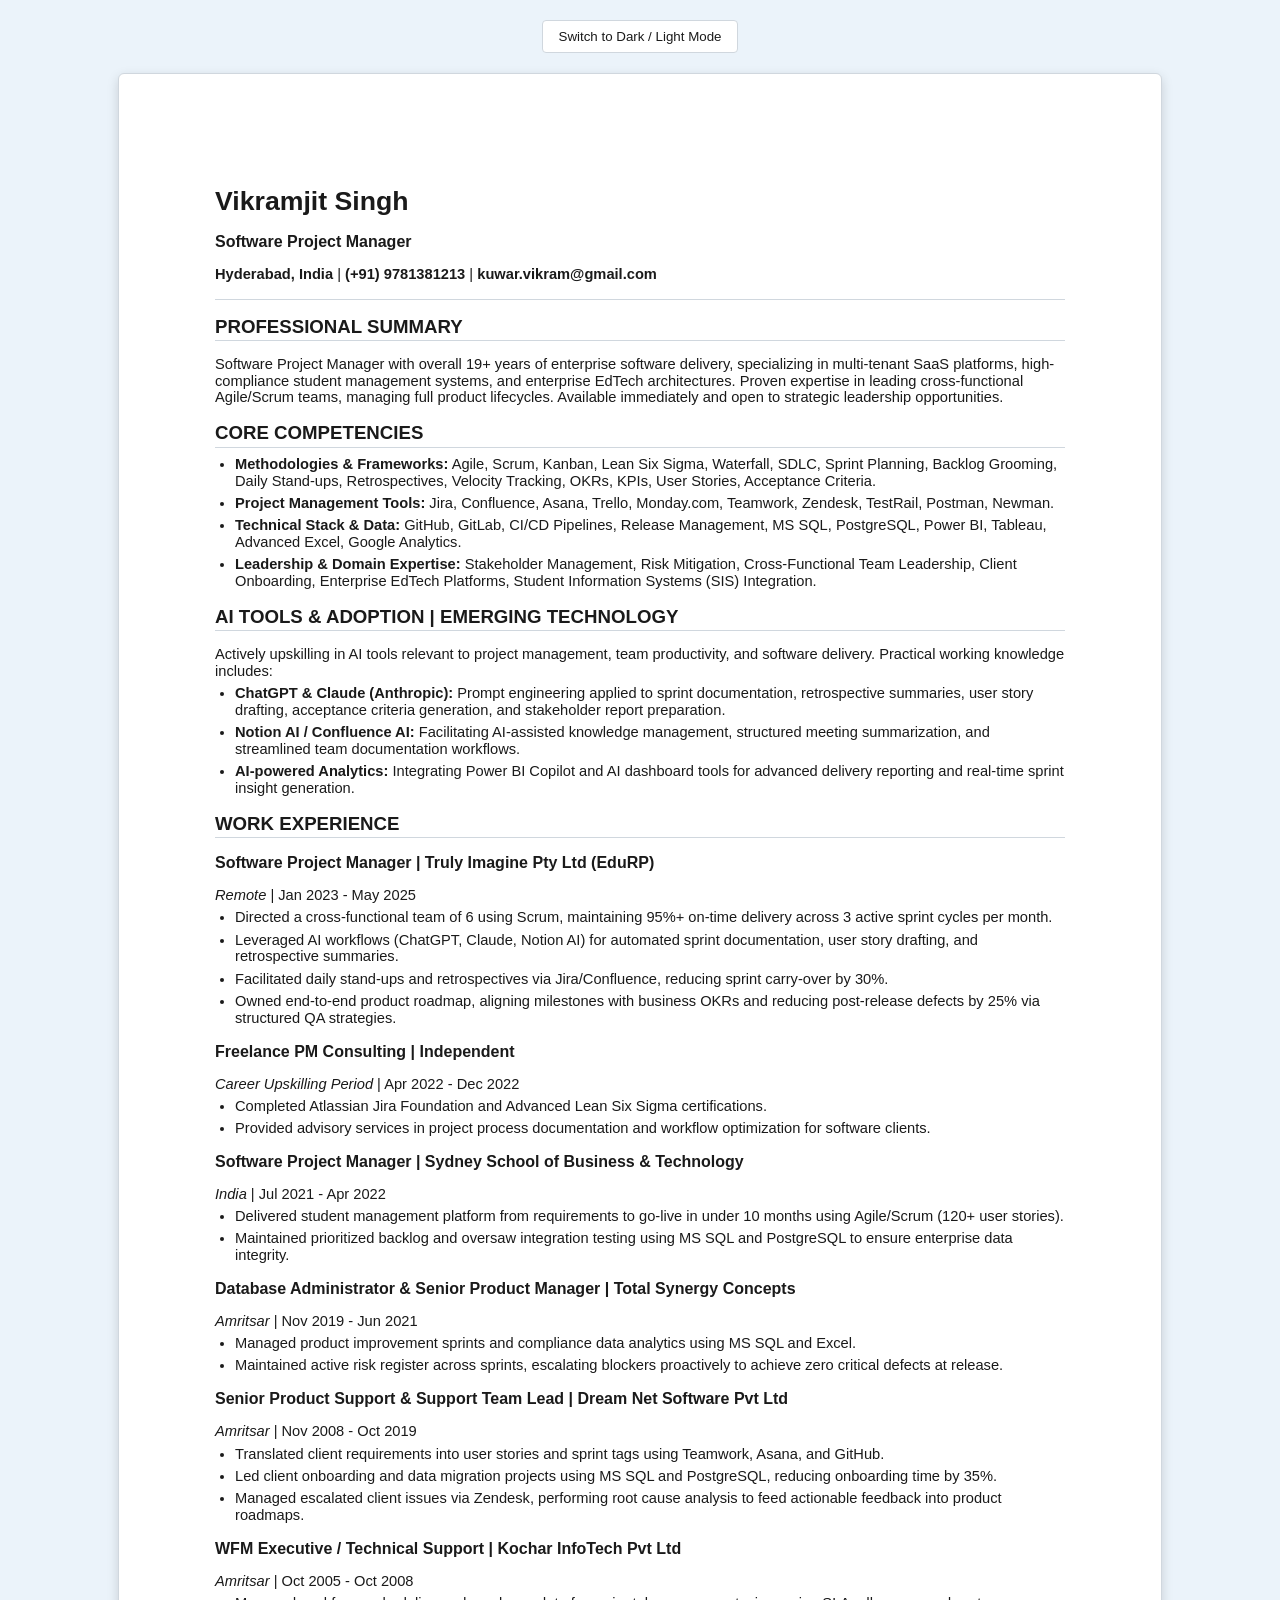
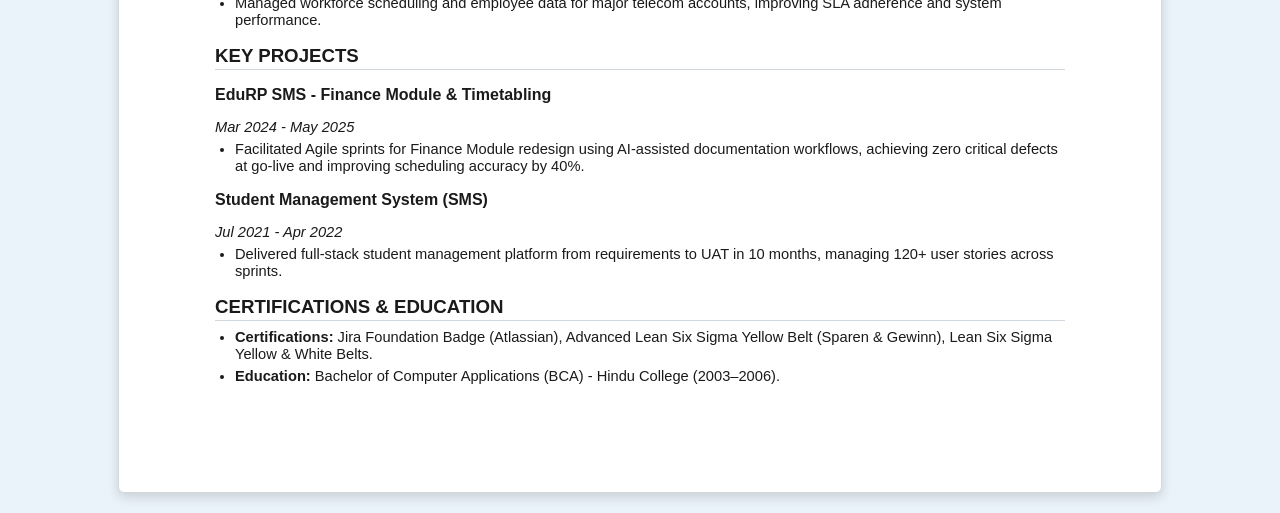
<file: index.html>
<!DOCTYPE html>
<html lang="en">
<head>
    <meta charset="UTF-8">
    <meta name="viewport" content="width=device-width, initial-scale=1.0">
    <title>Vikramjit Singh - CV</title>
    <style>
        :root {
            --app-bg: #EBF3FA; /* Sky Blue / Off-White tint for light mode */
            --container-bg: #FFFFFF;
            --text-color: #1A1A1A;
            --border-color: #D0D7DE;
            --muted-color: #57606A;
        }

        [data-theme="dark"] {
            --app-bg: #121212;
            --container-bg: #1E1E1E;
            --text-color: #E0E0E0;
            --border-color: #333333;
            --muted-color: #8B949E;
        }

        body {
            background-color: var(--app-bg);
            color: var(--text-color);
            font-family: Arial, Calibri, sans-serif;
            font-size: 11pt;
            line-height: 1.15;
            margin: 0;
            padding: 20px;
            /* Block text selection globally */
            -webkit-user-select: none;
            -moz-user-select: none;
            -ms-user-select: none;
            user-select: none;
        }

        .theme-switcher {
            text-align: center;
            margin-bottom: 20px;
        }

        .theme-switcher button {
            background-color: var(--container-bg);
            color: var(--text-color);
            border: 1px solid var(--border-color);
            padding: 8px 16px;
            border-radius: 4px;
            cursor: pointer;
            font-family: Arial, Calibri, sans-serif;
            font-size: 10pt;
        }

        .cv-container {
            background-color: var(--container-bg);
            color: var(--text-color);
            padding: 1in; /* Exact 1 inch normal margins */
            max-width: 850px;
            margin: 0 auto;
            border: 1px solid var(--border-color);
            border-radius: 6px;
            box-shadow: 0 4px 12px rgba(0,0,0,0.15);
        }

        /* Typography & Paragraph Spacing constraints */
        p, li, span, div {
            font-family: Arial, Calibri, sans-serif;
            font-size: 11pt;
            line-height: 1.15;
            margin-bottom: 4pt;
        }

        h1, h2, h3 {
            font-family: Arial, Calibri, sans-serif;
            color: var(--text-color);
            margin-top: 12pt;
            margin-bottom: 6pt;
        }

        h1 { font-size: 20pt; }
        h2 { font-size: 14pt; border-bottom: 1px solid var(--border-color); padding-bottom: 3px; }
        h3 { font-size: 12pt; font-weight: bold; }

        ul {
            margin-top: 2pt;
            margin-bottom: 8pt;
            padding-left: 20px;
        }

        hr {
            border: 0;
            border-top: 1px solid var(--border-color);
            margin: 12pt 0;
        }

        /* Hide content completely if print media is triggered */
        @media print {
            body { display: none !important; }
        }
    </style>
</head>
<body data-theme="light">

    <div class="theme-switcher">
        <button onclick="toggleTheme()">Switch to Dark / Light Mode</button>
    </div>

    <div class="cv-container">
        <h1>Vikramjit Singh</h1>
        <h3>Software Project Manager</h3>
        <p><b>Hyderabad, India</b> | <b>(+91) 9781381213</b> | <b>kuwar.vikram@gmail.com</b></p>
        <hr>

        <h2>PROFESSIONAL SUMMARY</h2>
        <p>Software Project Manager with overall 19+ years of enterprise software delivery, specializing in multi-tenant SaaS platforms, high-compliance student management systems, and enterprise EdTech architectures. Proven expertise in leading cross-functional Agile/Scrum teams, managing full product lifecycles. Available immediately and open to strategic leadership opportunities.</p>

        <h2>CORE COMPETENCIES</h2>
        <ul>
            <li><b>Methodologies & Frameworks:</b> Agile, Scrum, Kanban, Lean Six Sigma, Waterfall, SDLC, Sprint Planning, Backlog Grooming, Daily Stand-ups, Retrospectives, Velocity Tracking, OKRs, KPIs, User Stories, Acceptance Criteria.</li>
            <li><b>Project Management Tools:</b> Jira, Confluence, Asana, Trello, Monday.com, Teamwork, Zendesk, TestRail, Postman, Newman.</li>
            <li><b>Technical Stack & Data:</b> GitHub, GitLab, CI/CD Pipelines, Release Management, MS SQL, PostgreSQL, Power BI, Tableau, Advanced Excel, Google Analytics.</li>
            <li><b>Leadership & Domain Expertise:</b> Stakeholder Management, Risk Mitigation, Cross-Functional Team Leadership, Client Onboarding, Enterprise EdTech Platforms, Student Information Systems (SIS) Integration.</li>
        </ul>

        <h2>AI TOOLS & ADOPTION | EMERGING TECHNOLOGY</h2>
        <p>Actively upskilling in AI tools relevant to project management, team productivity, and software delivery. Practical working knowledge includes:</p>
        <ul>
            <li><b>ChatGPT & Claude (Anthropic):</b> Prompt engineering applied to sprint documentation, retrospective summaries, user story drafting, acceptance criteria generation, and stakeholder report preparation.</li>
            <li><b>Notion AI / Confluence AI:</b> Facilitating AI-assisted knowledge management, structured meeting summarization, and streamlined team documentation workflows.</li>
            <li><b>AI-powered Analytics:</b> Integrating Power BI Copilot and AI dashboard tools for advanced delivery reporting and real-time sprint insight generation.</li>
        </ul>

        <h2>WORK EXPERIENCE</h2>
        <h3>Software Project Manager | Truly Imagine Pty Ltd (EduRP)</h3>
        <p><i>Remote</i> | Jan 2023 - May 2025</p>
        <ul>
            <li>Directed a cross-functional team of 6 using Scrum, maintaining 95%+ on-time delivery across 3 active sprint cycles per month.</li>
            <li>Leveraged AI workflows (ChatGPT, Claude, Notion AI) for automated sprint documentation, user story drafting, and retrospective summaries.</li>
            <li>Facilitated daily stand-ups and retrospectives via Jira/Confluence, reducing sprint carry-over by 30%.</li>
            <li>Owned end-to-end product roadmap, aligning milestones with business OKRs and reducing post-release defects by 25% via structured QA strategies.</li>
        </ul>

        <h3>Freelance PM Consulting | Independent</h3>
        <p><i>Career Upskilling Period</i> | Apr 2022 - Dec 2022</p>
        <ul>
            <li>Completed Atlassian Jira Foundation and Advanced Lean Six Sigma certifications.</li>
            <li>Provided advisory services in project process documentation and workflow optimization for software clients.</li>
        </ul>

        <h3>Software Project Manager | Sydney School of Business & Technology</h3>
        <p><i>India</i> | Jul 2021 - Apr 2022</p>
        <ul>
            <li>Delivered student management platform from requirements to go-live in under 10 months using Agile/Scrum (120+ user stories).</li>
            <li>Maintained prioritized backlog and oversaw integration testing using MS SQL and PostgreSQL to ensure enterprise data integrity.</li>
        </ul>

        <h3>Database Administrator & Senior Product Manager | Total Synergy Concepts</h3>
        <p><i>Amritsar</i> | Nov 2019 - Jun 2021</p>
        <ul>
            <li>Managed product improvement sprints and compliance data analytics using MS SQL and Excel.</li>
            <li>Maintained active risk register across sprints, escalating blockers proactively to achieve zero critical defects at release.</li>
        </ul>

        <h3>Senior Product Support & Support Team Lead | Dream Net Software Pvt Ltd</h3>
        <p><i>Amritsar</i> | Nov 2008 - Oct 2019</p>
        <ul>
            <li>Translated client requirements into user stories and sprint tags using Teamwork, Asana, and GitHub.</li>
            <li>Led client onboarding and data migration projects using MS SQL and PostgreSQL, reducing onboarding time by 35%.</li>
            <li>Managed escalated client issues via Zendesk, performing root cause analysis to feed actionable feedback into product roadmaps.</li>
        </ul>

        <h3>WFM Executive / Technical Support | Kochar InfoTech Pvt Ltd</h3>
        <p><i>Amritsar</i> | Oct 2005 - Oct 2008</p>
        <ul>
            <li>Managed workforce scheduling and employee data for major telecom accounts, improving SLA adherence and system performance.</li>
        </ul>

        <h2>KEY PROJECTS</h2>
        <h3>EduRP SMS - Finance Module & Timetabling</h3>
        <p><i>Mar 2024 - May 2025</i></p>
        <ul>
            <li>Facilitated Agile sprints for Finance Module redesign using AI-assisted documentation workflows, achieving zero critical defects at go-live and improving scheduling accuracy by 40%.</li>
        </ul>

        <h3>Student Management System (SMS)</h3>
        <p><i>Jul 2021 - Apr 2022</i></p>
        <ul>
            <li>Delivered full-stack student management platform from requirements to UAT in 10 months, managing 120+ user stories across sprints.</li>
        </ul>

        <h2>CERTIFICATIONS & EDUCATION</h2>
        <ul>
            <li><b>Certifications:</b> Jira Foundation Badge (Atlassian), Advanced Lean Six Sigma Yellow Belt (Sparen & Gewinn), Lean Six Sigma Yellow & White Belts.</li>
            <li><b>Education:</b> Bachelor of Computer Applications (BCA) - Hindu College (2003–2006).</li>
        </ul>
    </div>

    <script>
        const restrictionMessage = "This action is restricted, please contact Vikramjit for more details.";

        // Theme Toggle Function
        function toggleTheme() {
            const body = document.body;
            if (body.getAttribute("data-theme") === "light") {
                body.setAttribute("data-theme", "dark");
            } else {
                body.setAttribute("data-theme", "light");
            }
        }

        // Block Right-Click Context Menu
        document.addEventListener('contextmenu', function(e) {
            e.preventDefault();
            alert(restrictionMessage);
        });

        // Block Copy / Cut / Dragging
        document.addEventListener('copy', function(e) {
            e.preventDefault();
            alert(restrictionMessage);
        });
        
        document.addEventListener('cut', function(e) {
            e.preventDefault();
            alert(restrictionMessage);
        });

        document.addEventListener('dragstart', function(e) {
            e.preventDefault();
        });

        // Block Keyboard Shortcuts (Print, Save, View Source, DevTools, PrintScreen)
        document.addEventListener('keydown', function(e) {
            if ((e.ctrlKey || e.metaKey) && (e.key === 'p' || e.key === 's' || e.key === 'u' || e.key === 'P' || e.key === 'S' || e.key === 'U')) {
                e.preventDefault();
                alert(restrictionMessage);
            }
            
            if (e.key === 'PrintScreen' || e.keyCode === 44) {
                e.preventDefault();
                navigator.clipboard.writeText('');
                alert(restrictionMessage);
            }

            if (e.key === 'F12' || (e.ctrlKey && e.shiftKey && (e.key === 'I' || e.key === 'J' || e.key === 'C'))) {
                e.preventDefault();
                alert(restrictionMessage);
            }
        });
    </script>
</body>
</html>
</file>
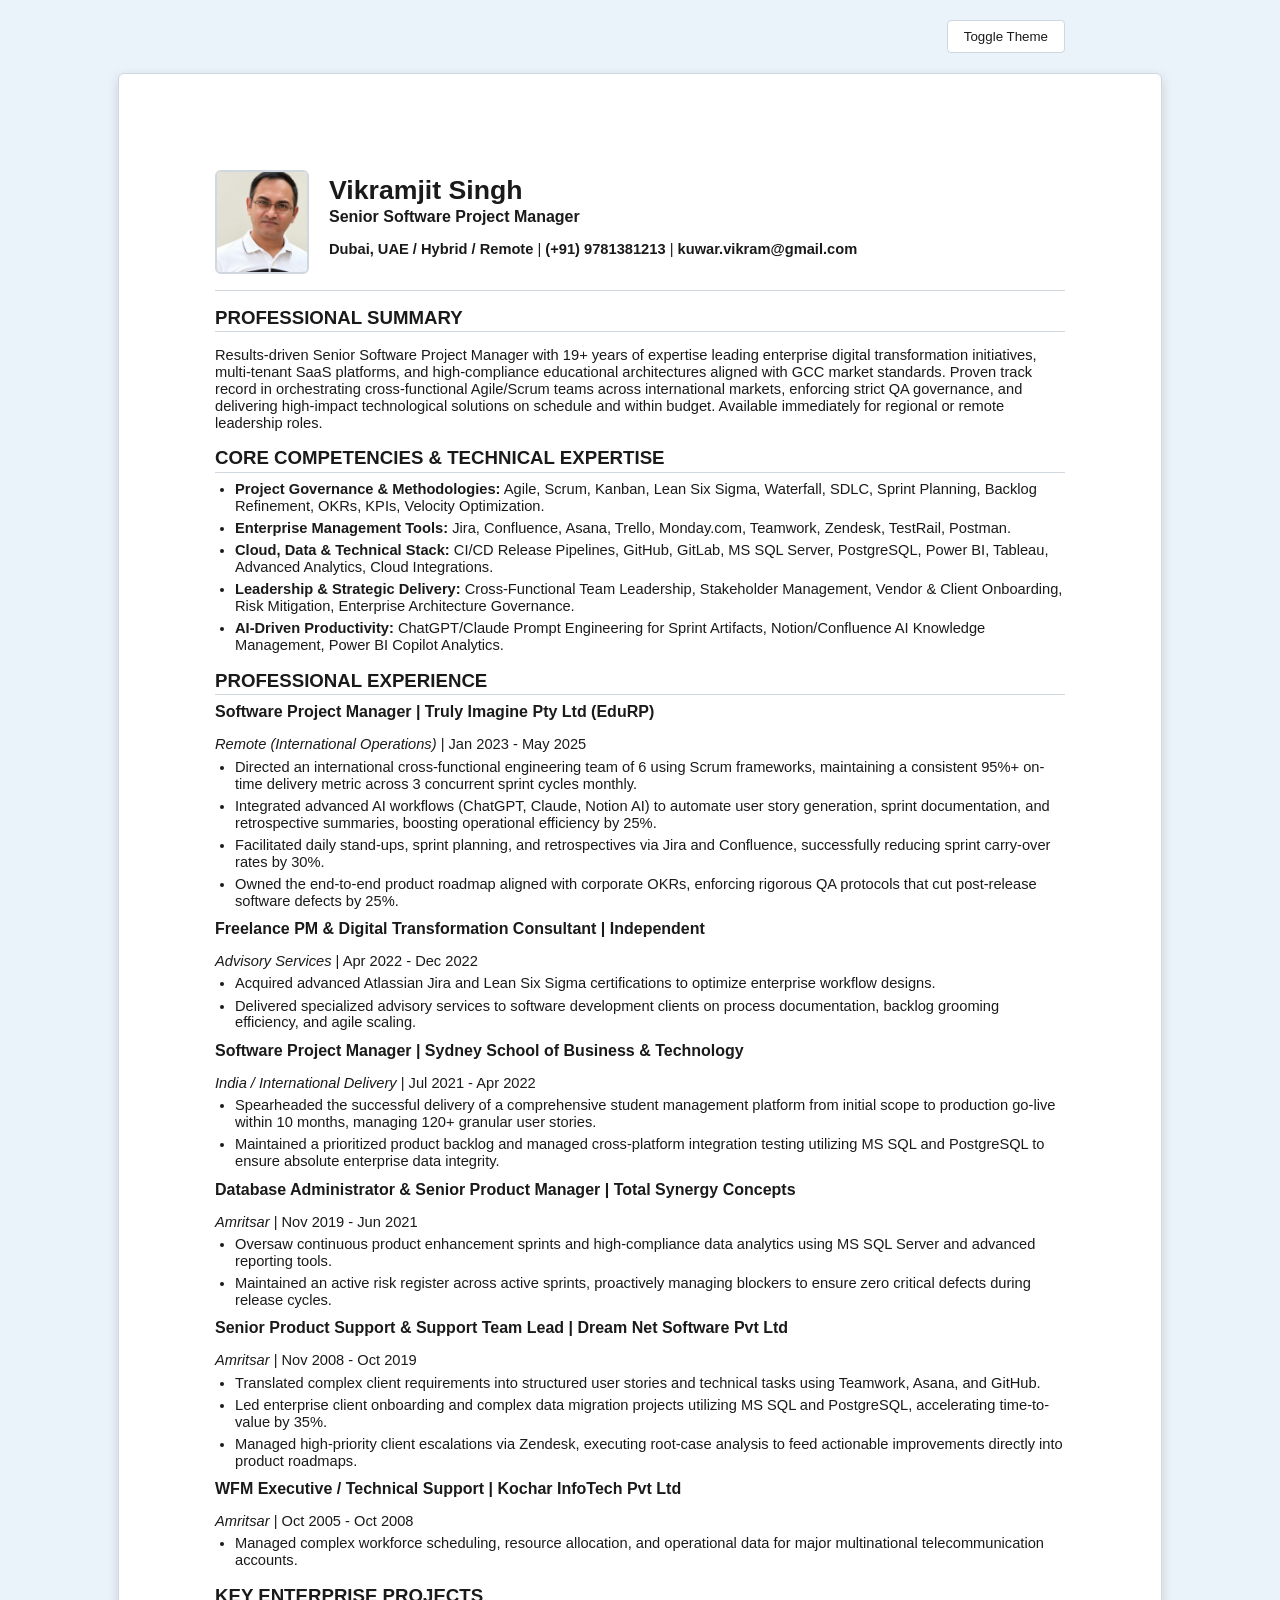
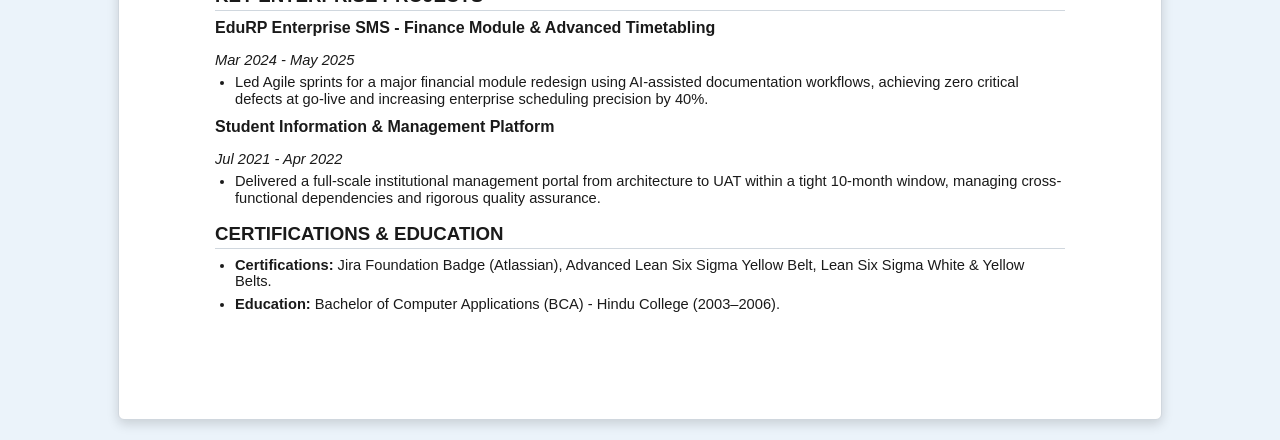
<file: Dubai vikram cv.html>
<!DOCTYPE html>
<html lang="en">
<head>
    <meta charset="UTF-8">
    <meta name="viewport" content="width=device-width, initial-scale=1.0">
    <title>Vikramjit Singh - Senior Software Project Manager | Dubai & GCC</title>
    <style>
        :root {
            --app-bg: #EBF3FA;
            --container-bg: #FFFFFF;
            --text-color: #1A1A1A;
            --border-color: #D0D7DE;
            --nav-bg: #F6F8FA;
        }

        [data-theme="dark"] {
            --app-bg: #121212;
            --container-bg: #1E1E1E;
            --text-color: #E0E0E0;
            --border-color: #333333;
            --nav-bg: #2D2D2D;
        }

        body {
            background-color: var(--app-bg);
            color: var(--text-color);
            font-family: Arial, Calibri, sans-serif;
            font-size: 11pt;
            line-height: 1.15;
            margin: 0;
            padding: 20px;
            -webkit-user-select: none;
            -moz-user-select: none;
            -ms-user-select: none;
            user-select: none;
        }

        .theme-switcher {
            max-width: 850px;
            margin: 0 auto 20px auto;
            text-align: right;
        }

        .theme-switcher button {
            background-color: var(--container-bg);
            color: var(--text-color);
            border: 1px solid var(--border-color);
            padding: 8px 16px;
            border-radius: 4px;
            cursor: pointer;
            font-family: Arial, Calibri, sans-serif;
            font-size: 10pt;
        }

        .cv-container {
            background-color: var(--container-bg);
            color: var(--text-color);
            padding: 1in;
            max-width: 850px;
            margin: 0 auto;
            border: 1px solid var(--border-color);
            border-radius: 6px;
            box-shadow: 0 4px 12px rgba(0,0,0,0.15);
        }

        /* Header Layout with Perfected Vertical Photo */
        .cv-header {
            display: flex;
            align-items: center;
            gap: 20px;
            margin-bottom: 12pt;
        }

        .profile-img {
            width: 90px;
            height: 100px;
            border-radius: 6px;
            object-fit: cover;
            object-position: top center;
            border: 2px solid var(--border-color);
            flex-shrink: 0;
        }

        p, li, span, div {
            font-family: Arial, Calibri, sans-serif;
            font-size: 11pt;
            line-height: 1.15;
            margin-bottom: 4pt;
        }

        h1, h2, h3 {
            font-family: Arial, Calibri, sans-serif;
            color: var(--text-color);
            margin-top: 12pt;
            margin-bottom: 6pt;
        }

        h1 { font-size: 20pt; margin: 0; }
        h2 { font-size: 14pt; border-bottom: 1px solid var(--border-color); padding-bottom: 3px; }
        h3 { font-size: 12pt; font-weight: bold; margin: 2px 0; }

        ul {
            margin-top: 2pt;
            margin-bottom: 8pt;
            padding-left: 20px;
        }

        hr {
            border: 0;
            border-top: 1px solid var(--border-color);
            margin: 12pt 0;
        }

        @media print {
            body { display: none !important; }
        }
    </style>
</head>
<body data-theme="light">

    <div class="theme-switcher">
        <button onclick="toggleTheme()">Toggle Theme</button>
    </div>

    <div class="cv-container">
        <!-- Header Section -->
        <div class="cv-header">
            <img src="me.jpeg" alt="Vikramjit Singh" class="profile-img">
            <div>
                <h1>Vikramjit Singh</h1>
                <h3>Senior Software Project Manager</h3>
                <p><b>Dubai, UAE / Hybrid / Remote</b> | <b>(+91) 9781381213</b> | <b>kuwar.vikram@gmail.com</b></p>
            </div>
        </div>
        <hr>

        <h2>PROFESSIONAL SUMMARY</h2>
        <p>Results-driven Senior Software Project Manager with 19+ years of expertise leading enterprise digital transformation initiatives, multi-tenant SaaS platforms, and high-compliance educational architectures aligned with GCC market standards. Proven track record in orchestrating cross-functional Agile/Scrum teams across international markets, enforcing strict QA governance, and delivering high-impact technological solutions on schedule and within budget. Available immediately for regional or remote leadership roles.</p>

        <h2>CORE COMPETENCIES & TECHNICAL EXPERTISE</h2>
        <ul>
            <li><b>Project Governance & Methodologies:</b> Agile, Scrum, Kanban, Lean Six Sigma, Waterfall, SDLC, Sprint Planning, Backlog Refinement, OKRs, KPIs, Velocity Optimization.</li>
            <li><b>Enterprise Management Tools:</b> Jira, Confluence, Asana, Trello, Monday.com, Teamwork, Zendesk, TestRail, Postman.</li>
            <li><b>Cloud, Data & Technical Stack:</b> CI/CD Release Pipelines, GitHub, GitLab, MS SQL Server, PostgreSQL, Power BI, Tableau, Advanced Analytics, Cloud Integrations.</li>
            <li><b>Leadership & Strategic Delivery:</b> Cross-Functional Team Leadership, Stakeholder Management, Vendor & Client Onboarding, Risk Mitigation, Enterprise Architecture Governance.</li>
            <li><b>AI-Driven Productivity:</b> ChatGPT/Claude Prompt Engineering for Sprint Artifacts, Notion/Confluence AI Knowledge Management, Power BI Copilot Analytics.</li>
        </ul>

        <h2>PROFESSIONAL EXPERIENCE</h2>
        <h3>Software Project Manager | Truly Imagine Pty Ltd (EduRP)</h3>
        <p><i>Remote (International Operations)</i> | Jan 2023 - May 2025</p>
        <ul>
            <li>Directed an international cross-functional engineering team of 6 using Scrum frameworks, maintaining a consistent 95%+ on-time delivery metric across 3 concurrent sprint cycles monthly.</li>
            <li>Integrated advanced AI workflows (ChatGPT, Claude, Notion AI) to automate user story generation, sprint documentation, and retrospective summaries, boosting operational efficiency by 25%.</li>
            <li>Facilitated daily stand-ups, sprint planning, and retrospectives via Jira and Confluence, successfully reducing sprint carry-over rates by 30%.</li>
            <li>Owned the end-to-end product roadmap aligned with corporate OKRs, enforcing rigorous QA protocols that cut post-release software defects by 25%.</li>
        </ul>

        <h3>Freelance PM & Digital Transformation Consultant | Independent</h3>
        <p><i>Advisory Services</i> | Apr 2022 - Dec 2022</p>
        <ul>
            <li>Acquired advanced Atlassian Jira and Lean Six Sigma certifications to optimize enterprise workflow designs.</li>
            <li>Delivered specialized advisory services to software development clients on process documentation, backlog grooming efficiency, and agile scaling.</li>
        </ul>

        <h3>Software Project Manager | Sydney School of Business & Technology</h3>
        <p><i>India / International Delivery</i> | Jul 2021 - Apr 2022</p>
        <ul>
            <li>Spearheaded the successful delivery of a comprehensive student management platform from initial scope to production go-live within 10 months, managing 120+ granular user stories.</li>
            <li>Maintained a prioritized product backlog and managed cross-platform integration testing utilizing MS SQL and PostgreSQL to ensure absolute enterprise data integrity.</li>
        </ul>

        <h3>Database Administrator & Senior Product Manager | Total Synergy Concepts</h3>
        <p><i>Amritsar</i> | Nov 2019 - Jun 2021</p>
        <ul>
            <li>Oversaw continuous product enhancement sprints and high-compliance data analytics using MS SQL Server and advanced reporting tools.</li>
            <li>Maintained an active risk register across active sprints, proactively managing blockers to ensure zero critical defects during release cycles.</li>
        </ul>

        <h3>Senior Product Support & Support Team Lead | Dream Net Software Pvt Ltd</h3>
        <p><i>Amritsar</i> | Nov 2008 - Oct 2019</p>
        <ul>
            <li>Translated complex client requirements into structured user stories and technical tasks using Teamwork, Asana, and GitHub.</li>
            <li>Led enterprise client onboarding and complex data migration projects utilizing MS SQL and PostgreSQL, accelerating time-to-value by 35%.</li>
            <li>Managed high-priority client escalations via Zendesk, executing root-case analysis to feed actionable improvements directly into product roadmaps.</li>
        </ul>

        <h3>WFM Executive / Technical Support | Kochar InfoTech Pvt Ltd</h3>
        <p><i>Amritsar</i> | Oct 2005 - Oct 2008</p>
        <ul>
            <li>Managed complex workforce scheduling, resource allocation, and operational data for major multinational telecommunication accounts.</li>
        </ul>

        <h2>KEY ENTERPRISE PROJECTS</h2>
        <h3>EduRP Enterprise SMS - Finance Module & Advanced Timetabling</h3>
        <p><i>Mar 2024 - May 2025</i></p>
        <ul>
            <li>Led Agile sprints for a major financial module redesign using AI-assisted documentation workflows, achieving zero critical defects at go-live and increasing enterprise scheduling precision by 40%.</li>
        </ul>

        <h3>Student Information & Management Platform</h3>
        <p><i>Jul 2021 - Apr 2022</i></p>
        <ul>
            <li>Delivered a full-scale institutional management portal from architecture to UAT within a tight 10-month window, managing cross-functional dependencies and rigorous quality assurance.</li>
        </ul>

        <h2>CERTIFICATIONS & EDUCATION</h2>
        <ul>
            <li><b>Certifications:</b> Jira Foundation Badge (Atlassian), Advanced Lean Six Sigma Yellow Belt, Lean Six Sigma White & Yellow Belts.</li>
            <li><b>Education:</b> Bachelor of Computer Applications (BCA) - Hindu College (2003–2006).</li>
        </ul>
    </div>

    <script>
        const restrictionMessage = "This action is restricted, please contact Vikramjit for more details.";

        function toggleTheme() {
            const body = document.body;
            if (body.getAttribute("data-theme") === "light") {
                body.setAttribute("data-theme", "dark");
            } else {
                body.setAttribute("data-theme", "light");
            }
        }

        document.addEventListener('contextmenu', function(e) {
            e.preventDefault();
            alert(restrictionMessage);
        });

        document.addEventListener('copy', function(e) {
            e.preventDefault();
            alert(restrictionMessage);
        });
        
        document.addEventListener('cut', function(e) {
            e.preventDefault();
            alert(restrictionMessage);
        });

        document.addEventListener('dragstart', function(e) {
            e.preventDefault();
        });

        document.addEventListener('keydown', function(e) {
            if ((e.ctrlKey || e.metaKey) && (e.key === 'p' || e.key === 's' || e.key === 'u' || e.key === 'P' || e.key === 'S' || e.key === 'U')) {
                e.preventDefault();
                alert(restrictionMessage);
            }
            
            if (e.key === 'PrintScreen' || e.keyCode === 44) {
                e.preventDefault();
                navigator.clipboard.writeText('');
                alert(restrictionMessage);
            }

            if (e.key === 'F12' || (e.ctrlKey && e.shiftKey && (e.key === 'I' || e.key === 'J' || e.key === 'C'))) {
                e.preventDefault();
                alert(restrictionMessage);
            }
        });
    </script>
</body>
</html>
</file>
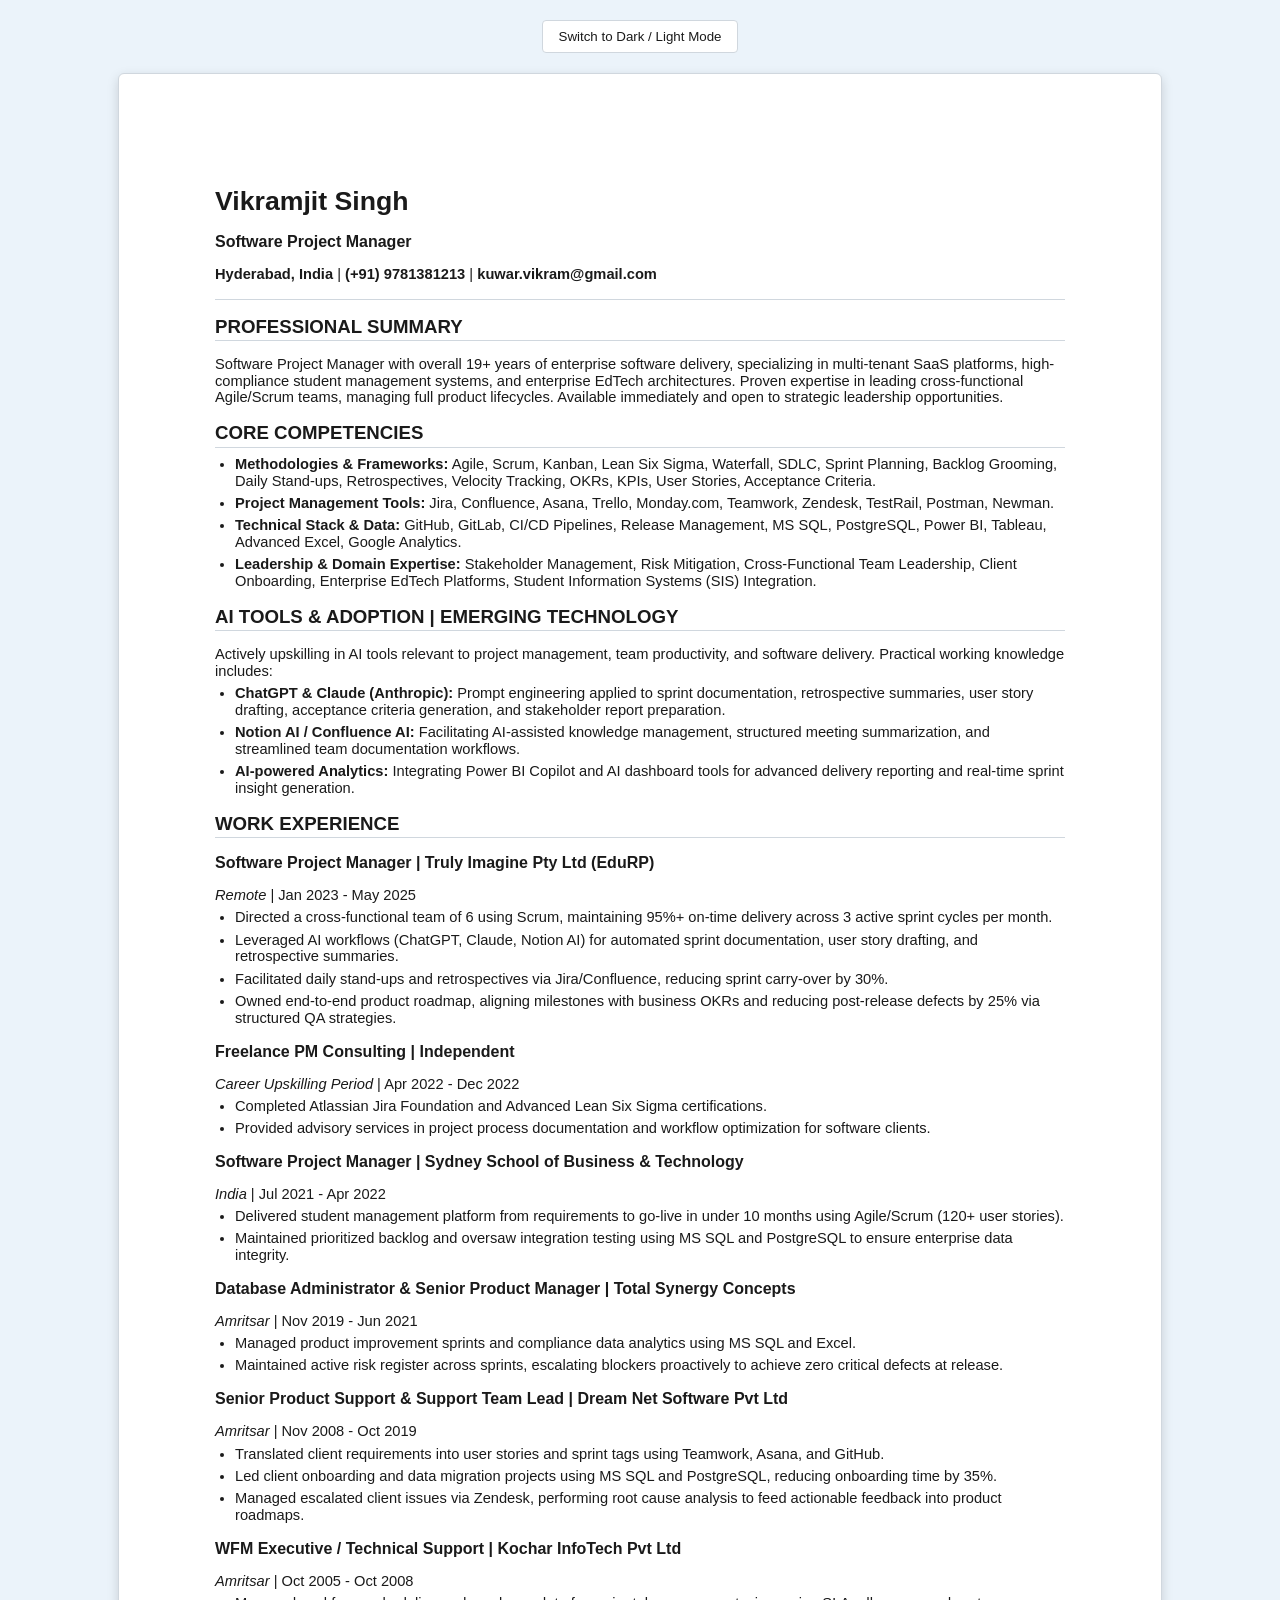
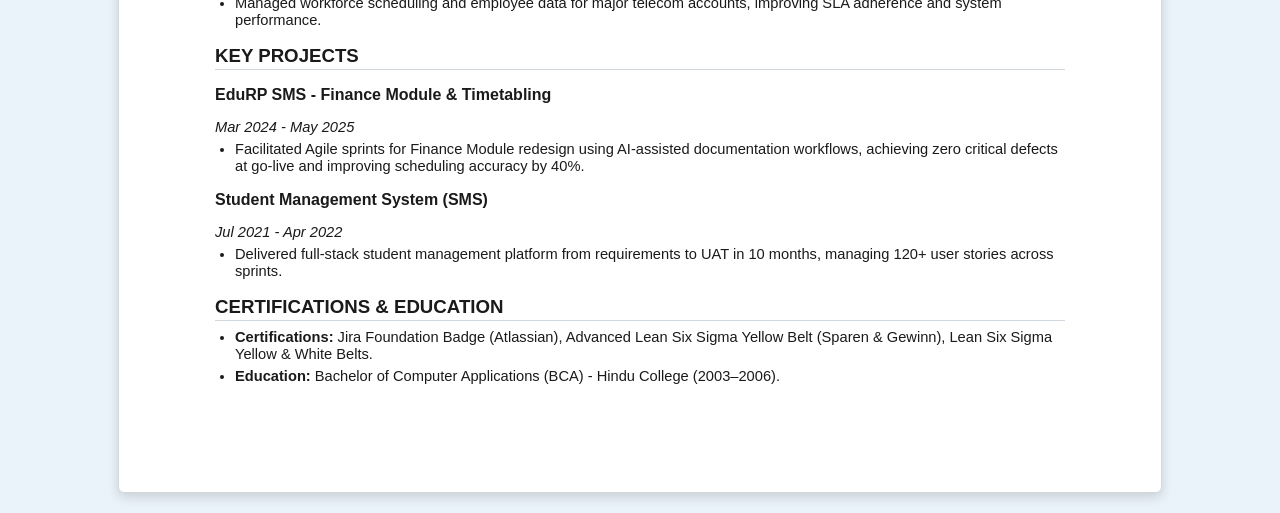
<file: indian vikram cv.html>
<!DOCTYPE html>
<html lang="en">
<head>
    <meta charset="UTF-8">
    <meta name="viewport" content="width=device-width, initial-scale=1.0">
    <title>Vikramjit Singh - CV</title>
    <style>
        :root {
            --app-bg: #EBF3FA; /* Sky Blue / Off-White tint for light mode */
            --container-bg: #FFFFFF;
            --text-color: #1A1A1A;
            --border-color: #D0D7DE;
            --muted-color: #57606A;
        }

        [data-theme="dark"] {
            --app-bg: #121212;
            --container-bg: #1E1E1E;
            --text-color: #E0E0E0;
            --border-color: #333333;
            --muted-color: #8B949E;
        }

        body {
            background-color: var(--app-bg);
            color: var(--text-color);
            font-family: Arial, Calibri, sans-serif;
            font-size: 11pt;
            line-height: 1.15;
            margin: 0;
            padding: 20px;
            /* Block text selection globally */
            -webkit-user-select: none;
            -moz-user-select: none;
            -ms-user-select: none;
            user-select: none;
        }

        .theme-switcher {
            text-align: center;
            margin-bottom: 20px;
        }

        .theme-switcher button {
            background-color: var(--container-bg);
            color: var(--text-color);
            border: 1px solid var(--border-color);
            padding: 8px 16px;
            border-radius: 4px;
            cursor: pointer;
            font-family: Arial, Calibri, sans-serif;
            font-size: 10pt;
        }

        .cv-container {
            background-color: var(--container-bg);
            color: var(--text-color);
            padding: 1in; /* Exact 1 inch normal margins */
            max-width: 850px;
            margin: 0 auto;
            border: 1px solid var(--border-color);
            border-radius: 6px;
            box-shadow: 0 4px 12px rgba(0,0,0,0.15);
        }

        /* Typography & Paragraph Spacing constraints */
        p, li, span, div {
            font-family: Arial, Calibri, sans-serif;
            font-size: 11pt;
            line-height: 1.15;
            margin-bottom: 4pt;
        }

        h1, h2, h3 {
            font-family: Arial, Calibri, sans-serif;
            color: var(--text-color);
            margin-top: 12pt;
            margin-bottom: 6pt;
        }

        h1 { font-size: 20pt; }
        h2 { font-size: 14pt; border-bottom: 1px solid var(--border-color); padding-bottom: 3px; }
        h3 { font-size: 12pt; font-weight: bold; }

        ul {
            margin-top: 2pt;
            margin-bottom: 8pt;
            padding-left: 20px;
        }

        hr {
            border: 0;
            border-top: 1px solid var(--border-color);
            margin: 12pt 0;
        }

        /* Hide content completely if print media is triggered */
        @media print {
            body { display: none !important; }
        }
    </style>
</head>
<body data-theme="light">

    <div class="theme-switcher">
        <button onclick="toggleTheme()">Switch to Dark / Light Mode</button>
    </div>

    <div class="cv-container">
        <h1>Vikramjit Singh</h1>
        <h3>Software Project Manager</h3>
        <p><b>Hyderabad, India</b> | <b>(+91) 9781381213</b> | <b>kuwar.vikram@gmail.com</b></p>
        <hr>

        <h2>PROFESSIONAL SUMMARY</h2>
        <p>Software Project Manager with overall 19+ years of enterprise software delivery, specializing in multi-tenant SaaS platforms, high-compliance student management systems, and enterprise EdTech architectures. Proven expertise in leading cross-functional Agile/Scrum teams, managing full product lifecycles. Available immediately and open to strategic leadership opportunities.</p>

        <h2>CORE COMPETENCIES</h2>
        <ul>
            <li><b>Methodologies & Frameworks:</b> Agile, Scrum, Kanban, Lean Six Sigma, Waterfall, SDLC, Sprint Planning, Backlog Grooming, Daily Stand-ups, Retrospectives, Velocity Tracking, OKRs, KPIs, User Stories, Acceptance Criteria.</li>
            <li><b>Project Management Tools:</b> Jira, Confluence, Asana, Trello, Monday.com, Teamwork, Zendesk, TestRail, Postman, Newman.</li>
            <li><b>Technical Stack & Data:</b> GitHub, GitLab, CI/CD Pipelines, Release Management, MS SQL, PostgreSQL, Power BI, Tableau, Advanced Excel, Google Analytics.</li>
            <li><b>Leadership & Domain Expertise:</b> Stakeholder Management, Risk Mitigation, Cross-Functional Team Leadership, Client Onboarding, Enterprise EdTech Platforms, Student Information Systems (SIS) Integration.</li>
        </ul>

        <h2>AI TOOLS & ADOPTION | EMERGING TECHNOLOGY</h2>
        <p>Actively upskilling in AI tools relevant to project management, team productivity, and software delivery. Practical working knowledge includes:</p>
        <ul>
            <li><b>ChatGPT & Claude (Anthropic):</b> Prompt engineering applied to sprint documentation, retrospective summaries, user story drafting, acceptance criteria generation, and stakeholder report preparation.</li>
            <li><b>Notion AI / Confluence AI:</b> Facilitating AI-assisted knowledge management, structured meeting summarization, and streamlined team documentation workflows.</li>
            <li><b>AI-powered Analytics:</b> Integrating Power BI Copilot and AI dashboard tools for advanced delivery reporting and real-time sprint insight generation.</li>
        </ul>

        <h2>WORK EXPERIENCE</h2>
        <h3>Software Project Manager | Truly Imagine Pty Ltd (EduRP)</h3>
        <p><i>Remote</i> | Jan 2023 - May 2025</p>
        <ul>
            <li>Directed a cross-functional team of 6 using Scrum, maintaining 95%+ on-time delivery across 3 active sprint cycles per month.</li>
            <li>Leveraged AI workflows (ChatGPT, Claude, Notion AI) for automated sprint documentation, user story drafting, and retrospective summaries.</li>
            <li>Facilitated daily stand-ups and retrospectives via Jira/Confluence, reducing sprint carry-over by 30%.</li>
            <li>Owned end-to-end product roadmap, aligning milestones with business OKRs and reducing post-release defects by 25% via structured QA strategies.</li>
        </ul>

        <h3>Freelance PM Consulting | Independent</h3>
        <p><i>Career Upskilling Period</i> | Apr 2022 - Dec 2022</p>
        <ul>
            <li>Completed Atlassian Jira Foundation and Advanced Lean Six Sigma certifications.</li>
            <li>Provided advisory services in project process documentation and workflow optimization for software clients.</li>
        </ul>

        <h3>Software Project Manager | Sydney School of Business & Technology</h3>
        <p><i>India</i> | Jul 2021 - Apr 2022</p>
        <ul>
            <li>Delivered student management platform from requirements to go-live in under 10 months using Agile/Scrum (120+ user stories).</li>
            <li>Maintained prioritized backlog and oversaw integration testing using MS SQL and PostgreSQL to ensure enterprise data integrity.</li>
        </ul>

        <h3>Database Administrator & Senior Product Manager | Total Synergy Concepts</h3>
        <p><i>Amritsar</i> | Nov 2019 - Jun 2021</p>
        <ul>
            <li>Managed product improvement sprints and compliance data analytics using MS SQL and Excel.</li>
            <li>Maintained active risk register across sprints, escalating blockers proactively to achieve zero critical defects at release.</li>
        </ul>

        <h3>Senior Product Support & Support Team Lead | Dream Net Software Pvt Ltd</h3>
        <p><i>Amritsar</i> | Nov 2008 - Oct 2019</p>
        <ul>
            <li>Translated client requirements into user stories and sprint tags using Teamwork, Asana, and GitHub.</li>
            <li>Led client onboarding and data migration projects using MS SQL and PostgreSQL, reducing onboarding time by 35%.</li>
            <li>Managed escalated client issues via Zendesk, performing root cause analysis to feed actionable feedback into product roadmaps.</li>
        </ul>

        <h3>WFM Executive / Technical Support | Kochar InfoTech Pvt Ltd</h3>
        <p><i>Amritsar</i> | Oct 2005 - Oct 2008</p>
        <ul>
            <li>Managed workforce scheduling and employee data for major telecom accounts, improving SLA adherence and system performance.</li>
        </ul>

        <h2>KEY PROJECTS</h2>
        <h3>EduRP SMS - Finance Module & Timetabling</h3>
        <p><i>Mar 2024 - May 2025</i></p>
        <ul>
            <li>Facilitated Agile sprints for Finance Module redesign using AI-assisted documentation workflows, achieving zero critical defects at go-live and improving scheduling accuracy by 40%.</li>
        </ul>

        <h3>Student Management System (SMS)</h3>
        <p><i>Jul 2021 - Apr 2022</i></p>
        <ul>
            <li>Delivered full-stack student management platform from requirements to UAT in 10 months, managing 120+ user stories across sprints.</li>
        </ul>

        <h2>CERTIFICATIONS & EDUCATION</h2>
        <ul>
            <li><b>Certifications:</b> Jira Foundation Badge (Atlassian), Advanced Lean Six Sigma Yellow Belt (Sparen & Gewinn), Lean Six Sigma Yellow & White Belts.</li>
            <li><b>Education:</b> Bachelor of Computer Applications (BCA) - Hindu College (2003–2006).</li>
        </ul>
    </div>

    <script>
        const restrictionMessage = "This action is restricted, please contact Vikramjit for more details.";

        // Theme Toggle Function
        function toggleTheme() {
            const body = document.body;
            if (body.getAttribute("data-theme") === "light") {
                body.setAttribute("data-theme", "dark");
            } else {
                body.setAttribute("data-theme", "light");
            }
        }

        // Block Right-Click Context Menu
        document.addEventListener('contextmenu', function(e) {
            e.preventDefault();
            alert(restrictionMessage);
        });

        // Block Copy / Cut / Dragging
        document.addEventListener('copy', function(e) {
            e.preventDefault();
            alert(restrictionMessage);
        });
        
        document.addEventListener('cut', function(e) {
            e.preventDefault();
            alert(restrictionMessage);
        });

        document.addEventListener('dragstart', function(e) {
            e.preventDefault();
        });

        // Block Keyboard Shortcuts (Print, Save, View Source, DevTools, PrintScreen)
        document.addEventListener('keydown', function(e) {
            if ((e.ctrlKey || e.metaKey) && (e.key === 'p' || e.key === 's' || e.key === 'u' || e.key === 'P' || e.key === 'S' || e.key === 'U')) {
                e.preventDefault();
                alert(restrictionMessage);
            }
            
            if (e.key === 'PrintScreen' || e.keyCode === 44) {
                e.preventDefault();
                navigator.clipboard.writeText('');
                alert(restrictionMessage);
            }

            if (e.key === 'F12' || (e.ctrlKey && e.shiftKey && (e.key === 'I' || e.key === 'J' || e.key === 'C'))) {
                e.preventDefault();
                alert(restrictionMessage);
            }
        });
    </script>
</body>
</html>
</file>
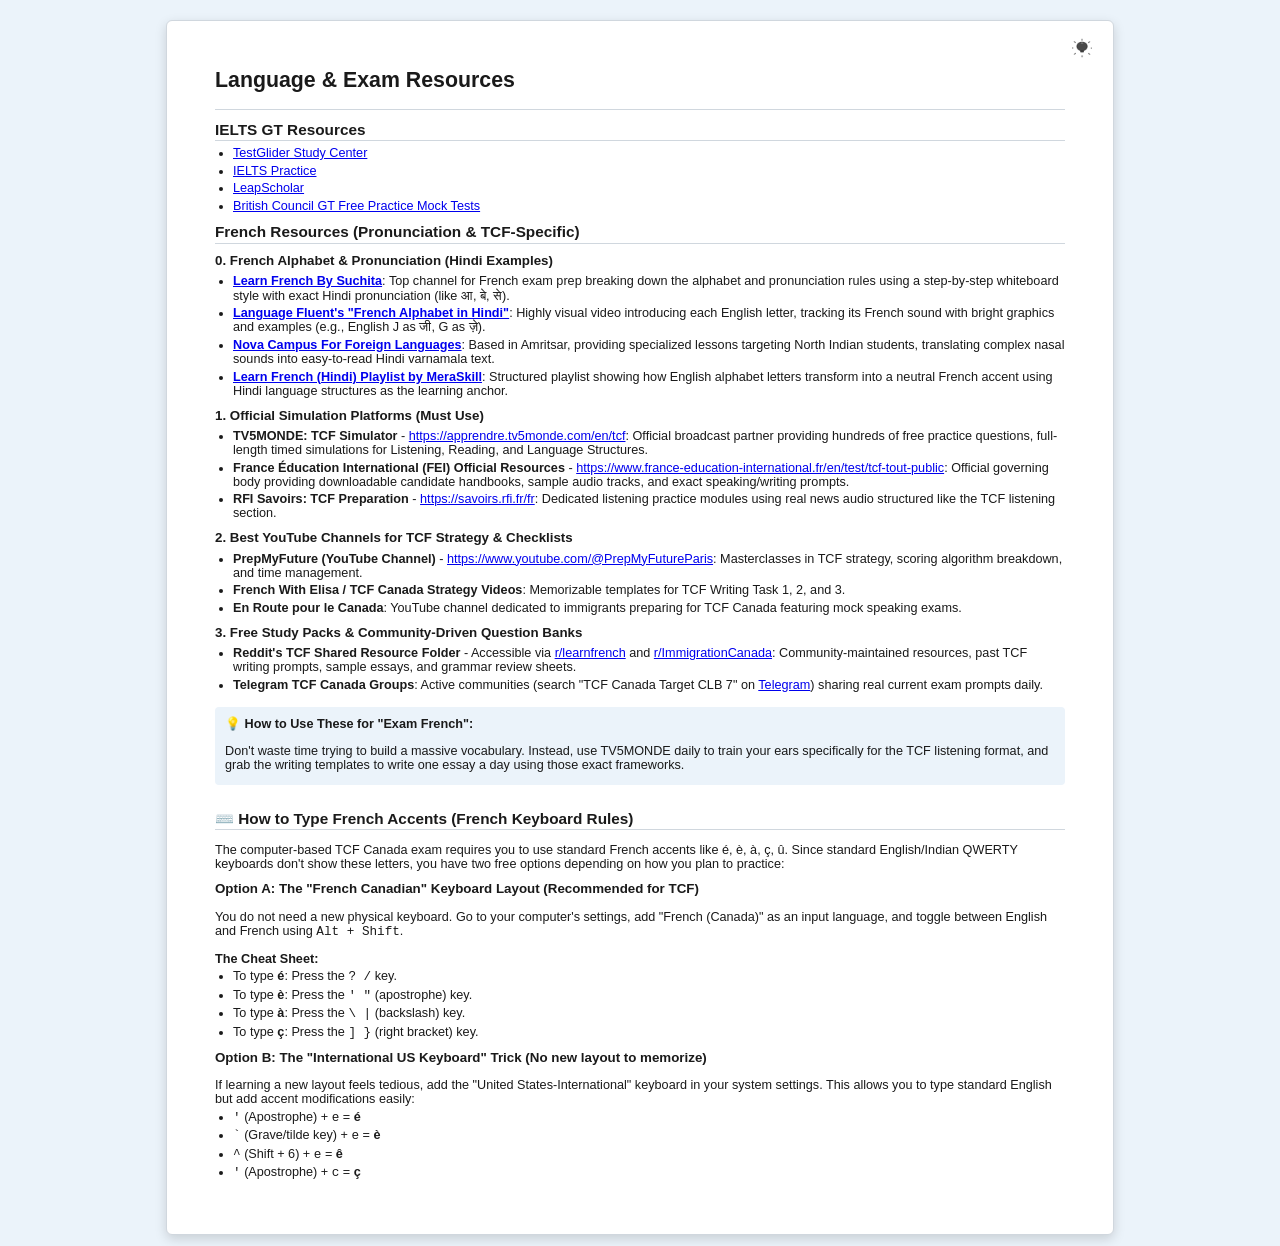
<file: Language.html>
<!DOCTYPE html>
<html lang="en">
<head>
    <meta charset="UTF-8">
    <meta name="viewport" content="width=device-width, initial-scale=1.0">
    <title>Language & Exam Resources</title>
    <link rel="stylesheet" href="styles.css">
</head>
<body>
    <div class="cv-container">
        <!-- Theme switcher container required by restrictions.js -->
        <div class="theme-switcher"></div>

        <div class="cv-header">
            <h1>Language & Exam Resources</h1>
        </div>
        
        <hr>

        <h2>IELTS GT Resources</h2>
        <ul>
            <li><a href="https://www.testglider.com/ielts/en/study-center?gad_source=1" target="_blank" rel="noopener noreferrer">TestGlider Study Center</a></li>
            <li><a href="https://ieltspractice.io/" target="_blank" rel="noopener noreferrer">IELTS Practice</a></li>
            <li><a href="https://sl1nk.com/1rqn85o" target="_blank" rel="noopener noreferrer">LeapScholar</a></li>
            <li><a href="https://takeielts.britishcouncil.org/prepare/ielts-free-practice-mock-tests/general-training" target="_blank" rel="noopener noreferrer">British Council GT Free Practice Mock Tests</a></li>
        </ul>

        <h2>French Resources (Pronunciation & TCF-Specific)</h2>
        
        <h3>0. French Alphabet & Pronunciation (Hindi Examples)</h3>
        <ul>
            <li><strong><a href="https://www.youtube.com/@LearnFrenchBySuchita" target="_blank" rel="noopener noreferrer">Learn French By Suchita</a></strong>: Top channel for French exam prep breaking down the alphabet and pronunciation rules using a step-by-step whiteboard style with exact Hindi pronunciation (like आ, बे, से).</li>
            <li><strong><a href="https://www.youtube.com/watch?v=AAoqfLUqIC0" target="_blank" rel="noopener noreferrer">Language Fluent's "French Alphabet in Hindi"</a></strong>: Highly visual video introducing each English letter, tracking its French sound with bright graphics and examples (e.g., English J as जी, G as ज़े).</li>
            <li><strong><a href="https://www.youtube.com/watch?v=QrtyY2wJkxw" target="_blank" rel="noopener noreferrer">Nova Campus For Foreign Languages</a></strong>: Based in Amritsar, providing specialized lessons targeting North Indian students, translating complex nasal sounds into easy-to-read Hindi varnamala text.</li>
            <li><strong><a href="https://www.youtube.com/watch?v=_FllqDvOqcI" target="_blank" rel="noopener noreferrer">Learn French (Hindi) Playlist by MeraSkill</a></strong>: Structured playlist showing how English alphabet letters transform into a neutral French accent using Hindi language structures as the learning anchor.</li>
        </ul>

        <h3>1. Official Simulation Platforms (Must Use)</h3>
        <ul>
            <li><strong>TV5MONDE: TCF Simulator</strong> - <a href="https://apprendre.tv5monde.com/en/tcf" target="_blank" rel="noopener noreferrer">https://apprendre.tv5monde.com/en/tcf</a>: Official broadcast partner providing hundreds of free practice questions, full-length timed simulations for Listening, Reading, and Language Structures.</li>
            <li><strong>France Éducation International (FEI) Official Resources</strong> - <a href="https://www.france-education-international.fr/en/test/tcf-tout-public" target="_blank" rel="noopener noreferrer">https://www.france-education-international.fr/en/test/tcf-tout-public</a>: Official governing body providing downloadable candidate handbooks, sample audio tracks, and exact speaking/writing prompts.</li>
            <li><strong>RFI Savoirs: TCF Preparation</strong> - <a href="https://savoirs.rfi.fr/fr" target="_blank" rel="noopener noreferrer">https://savoirs.rfi.fr/fr</a>: Dedicated listening practice modules using real news audio structured like the TCF listening section.</li>
        </ul>

        <h3>2. Best YouTube Channels for TCF Strategy & Checklists</h3>
        <ul>
            <li><strong>PrepMyFuture (YouTube Channel)</strong> - <a href="https://www.youtube.com/@PrepMyFutureParis" target="_blank" rel="noopener noreferrer">https://www.youtube.com/@PrepMyFutureParis</a>: Masterclasses in TCF strategy, scoring algorithm breakdown, and time management.</li>
            <li><strong>French With Elisa / TCF Canada Strategy Videos</strong>: Memorizable templates for TCF Writing Task 1, 2, and 3.</li>
            <li><strong>En Route pour le Canada</strong>: YouTube channel dedicated to immigrants preparing for TCF Canada featuring mock speaking exams.</li>
        </ul>

        <h3>3. Free Study Packs & Community-Driven Question Banks</h3>
        <ul>
            <li><strong>Reddit's TCF Shared Resource Folder</strong> - Accessible via <a href="https://www.reddit.com/r/learnfrench/" target="_blank" rel="noopener noreferrer">r/learnfrench</a> and <a href="https://www.reddit.com/r/ImmigrationCanada/" target="_blank" rel="noopener noreferrer">r/ImmigrationCanada</a>: Community-maintained resources, past TCF writing prompts, sample essays, and grammar review sheets.</li>
            <li><strong>Telegram TCF Canada Groups</strong>: Active communities (search "TCF Canada Target CLB 7" on <a href="https://telegram.org/" target="_blank" rel="noopener noreferrer">Telegram</a>) sharing real current exam prompts daily.</li>
        </ul>

        <div style="margin-top: 15px; padding: 10px; background-color: var(--app-bg); border-radius: 4px;">
            <strong>💡 How to Use These for "Exam French":</strong>
            <p>Don't waste time trying to build a massive vocabulary. Instead, use TV5MONDE daily to train your ears specifically for the TCF listening format, and grab the writing templates to write one essay a day using those exact frameworks.</p>
        </div>

        <h2 style="margin-top: 25px;">⌨️ How to Type French Accents (French Keyboard Rules)</h2>
        <p>The computer-based TCF Canada exam requires you to use standard French accents like é, è, à, ç, û. Since standard English/Indian QWERTY keyboards don't show these letters, you have two free options depending on how you plan to practice:</p>
        
        <h3>Option A: The "French Canadian" Keyboard Layout (Recommended for TCF)</h3>
        <p>You do not need a new physical keyboard. Go to your computer's settings, add "French (Canada)" as an input language, and toggle between English and French using <code>Alt + Shift</code>.</p>
        <p><strong>The Cheat Sheet:</strong></p>
        <ul>
            <li>To type <strong>é</strong>: Press the <code>? /</code> key.</li>
            <li>To type <strong>è</strong>: Press the <code>' "</code> (apostrophe) key.</li>
            <li>To type <strong>à</strong>: Press the <code>\ |</code> (backslash) key.</li>
            <li>To type <strong>ç</strong>: Press the <code>] }</code> (right bracket) key.</li>
        </ul>

        <h3>Option B: The "International US Keyboard" Trick (No new layout to memorize)</h3>
        <p>If learning a new layout feels tedious, add the "United States-International" keyboard in your system settings. This allows you to type standard English but add accent modifications easily:</p>
        <ul>
            <li><code>'</code> (Apostrophe) + <code>e</code> = <strong>é</strong></li>
            <li><code>`</code> (Grave/tilde key) + <code>e</code> = <strong>è</strong></li>
            <li><code>^</code> (Shift + 6) + <code>e</code> = <strong>ê</strong></li>
            <li><code>'</code> (Apostrophe) + <code>c</code> = <strong>ç</strong></li>
        </ul>
    </div>

    <!-- Required Configuration and Restriction Scripts -->
    <script src="master-config.js"></script>
    <script src="restrictions.js"></script>
</body>
</html>
</file>
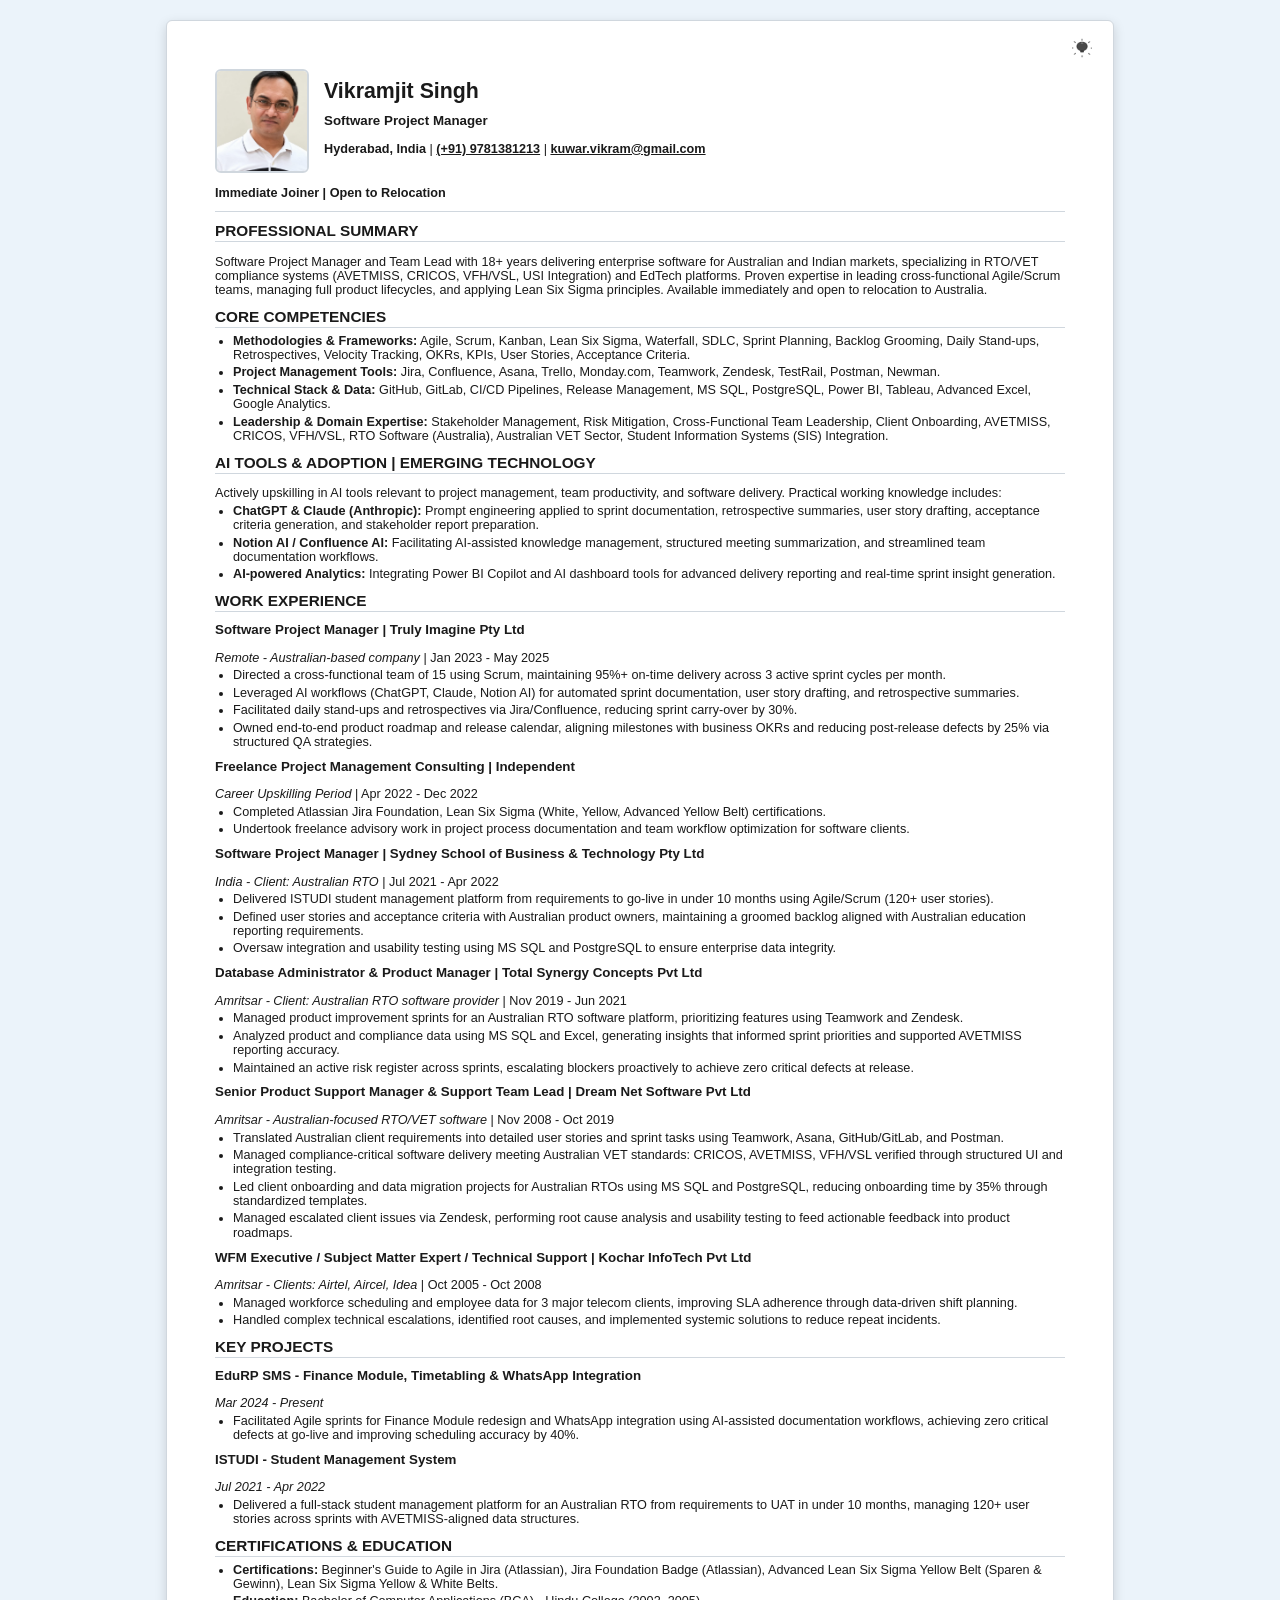
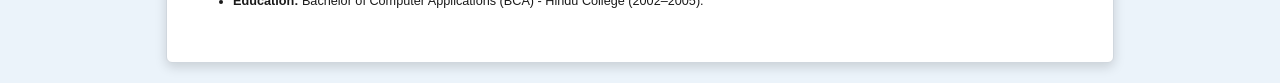
<file: Vikramjit_ACV.html>
<!DOCTYPE html>
<html lang="en">
<head>
    <meta charset="UTF-8">
    <meta name="viewport" content="width=device-width, initial-scale=1.0">
    <title>Vikramjit Singh - Australian CV</title>
    <link rel="stylesheet" href="styles.css">
    
     <!-- Move master-config.js here so the favicon loads immediately -->
    <script src="master-config.js"></script>
    <script src="restrictions.js"></script>

</head>
<body data-theme="light">

    <div class="cv-container">
        <!-- Theme switcher & Download buttons container positioned at top right -->
        <div class="theme-switcher"></div>

        <!-- Avatar / Header Component Loaded Separately with Interactive Links Injected -->
        <div id="avatar-slot"></div>
        <script>
            fetch('avatar.html')
                .then(response => response.text())
                .then(html => {
                    // Automatically inject interactive tel and copy-email functionality into the header text
                    let modifiedHtml = html
                        .replace(/\(\+91\)\s*9781381213/g, '<a href="tel:+919781381213" style="color: inherit; text-decoration: underline;">(+91) 9781381213</a>')
                        .replace(/kuwar\.vikram@gmail\.com/g, '<a href="#" id="email-link" onclick="copyEmail(event, \'kuwar.vikram@gmail.com\')" style="color: inherit; text-decoration: underline;">kuwar.vikram@gmail.com</a><span id="copy-feedback" style="margin-left: 6px; font-size: 0.85em; color: #28a745; display: none; font-weight: bold;">(Copied!)</span>');
                    document.getElementById('avatar-slot').innerHTML = modifiedHtml;
                })
                .catch(err => console.error('Error loading avatar:', err));
        </script>
        <p><b>Immediate Joiner | Open to Relocation</b></p>
        <hr>

        <h2>PROFESSIONAL SUMMARY</h2>
        <p>Software Project Manager and Team Lead with 18+ years delivering enterprise software for Australian and Indian markets, specializing in RTO/VET compliance systems (AVETMISS, CRICOS, VFH/VSL, USI Integration) and EdTech platforms. Proven expertise in leading cross-functional Agile/Scrum teams, managing full product lifecycles, and applying Lean Six Sigma principles. Available immediately and open to relocation to Australia.</p>

        <h2>CORE COMPETENCIES</h2>
        <ul>
            <li><b>Methodologies & Frameworks:</b> Agile, Scrum, Kanban, Lean Six Sigma, Waterfall, SDLC, Sprint Planning, Backlog Grooming, Daily Stand-ups, Retrospectives, Velocity Tracking, OKRs, KPIs, User Stories, Acceptance Criteria.</li>
            <li><b>Project Management Tools:</b> Jira, Confluence, Asana, Trello, Monday.com, Teamwork, Zendesk, TestRail, Postman, Newman.</li>
            <li><b>Technical Stack & Data:</b> GitHub, GitLab, CI/CD Pipelines, Release Management, MS SQL, PostgreSQL, Power BI, Tableau, Advanced Excel, Google Analytics.</li>
            <li><b>Leadership & Domain Expertise:</b> Stakeholder Management, Risk Mitigation, Cross-Functional Team Leadership, Client Onboarding, AVETMISS, CRICOS, VFH/VSL, RTO Software (Australia), Australian VET Sector, Student Information Systems (SIS) Integration.</li>
        </ul>

        <h2>AI TOOLS & ADOPTION | EMERGING TECHNOLOGY</h2>
        <p>Actively upskilling in AI tools relevant to project management, team productivity, and software delivery. Practical working knowledge includes:</p>
        <ul>
            <li><b>ChatGPT & Claude (Anthropic):</b> Prompt engineering applied to sprint documentation, retrospective summaries, user story drafting, acceptance criteria generation, and stakeholder report preparation.</li>
            <li><b>Notion AI / Confluence AI:</b> Facilitating AI-assisted knowledge management, structured meeting summarization, and streamlined team documentation workflows.</li>
            <li><b>AI-powered Analytics:</b> Integrating Power BI Copilot and AI dashboard tools for advanced delivery reporting and real-time sprint insight generation.</li>
        </ul>

        <h2>WORK EXPERIENCE</h2>
        <h3>Software Project Manager | Truly Imagine Pty Ltd</h3>
        <p><i>Remote - Australian-based company</i> | Jan 2023 - May 2025</p>
        <ul>
            <li>Directed a cross-functional team of 15 using Scrum, maintaining 95%+ on-time delivery across 3 active sprint cycles per month.</li>
            <li>Leveraged AI workflows (ChatGPT, Claude, Notion AI) for automated sprint documentation, user story drafting, and retrospective summaries.</li>
            <li>Facilitated daily stand-ups and retrospectives via Jira/Confluence, reducing sprint carry-over by 30%.</li>
            <li>Owned end-to-end product roadmap and release calendar, aligning milestones with business OKRs and reducing post-release defects by 25% via structured QA strategies.</li>
        </ul>

        <h3>Freelance Project Management Consulting | Independent</h3>
        <p><i>Career Upskilling Period</i> | Apr 2022 - Dec 2022</p>
        <ul>
            <li>Completed Atlassian Jira Foundation, Lean Six Sigma (White, Yellow, Advanced Yellow Belt) certifications.</li>
            <li>Undertook freelance advisory work in project process documentation and team workflow optimization for software clients.</li>
        </ul>

        <h3>Software Project Manager | Sydney School of Business & Technology Pty Ltd</h3>
        <p><i>India - Client: Australian RTO</i> | Jul 2021 - Apr 2022</p>
        <ul>
            <li>Delivered ISTUDI student management platform from requirements to go-live in under 10 months using Agile/Scrum (120+ user stories).</li>
            <li>Defined user stories and acceptance criteria with Australian product owners, maintaining a groomed backlog aligned with Australian education reporting requirements.</li>
            <li>Oversaw integration and usability testing using MS SQL and PostgreSQL to ensure enterprise data integrity.</li>
        </ul>

        <h3>Database Administrator & Product Manager | Total Synergy Concepts Pvt Ltd</h3>
        <p><i>Amritsar - Client: Australian RTO software provider</i> | Nov 2019 - Jun 2021</p>
        <ul>
            <li>Managed product improvement sprints for an Australian RTO software platform, prioritizing features using Teamwork and Zendesk.</li>
            <li>Analyzed product and compliance data using MS SQL and Excel, generating insights that informed sprint priorities and supported AVETMISS reporting accuracy.</li>
            <li>Maintained an active risk register across sprints, escalating blockers proactively to achieve zero critical defects at release.</li>
        </ul>

        <h3>Senior Product Support Manager & Support Team Lead | Dream Net Software Pvt Ltd</h3>
        <p><i>Amritsar - Australian-focused RTO/VET software</i> | Nov 2008 - Oct 2019</p>
        <ul>
            <li>Translated Australian client requirements into detailed user stories and sprint tasks using Teamwork, Asana, GitHub/GitLab, and Postman.</li>
            <li>Managed compliance-critical software delivery meeting Australian VET standards: CRICOS, AVETMISS, VFH/VSL verified through structured UI and integration testing.</li>
            <li>Led client onboarding and data migration projects for Australian RTOs using MS SQL and PostgreSQL, reducing onboarding time by 35% through standardized templates.</li>
            <li>Managed escalated client issues via Zendesk, performing root cause analysis and usability testing to feed actionable feedback into product roadmaps.</li>
        </ul>

        <h3>WFM Executive / Subject Matter Expert / Technical Support | Kochar InfoTech Pvt Ltd</h3>
        <p><i>Amritsar - Clients: Airtel, Aircel, Idea</i> | Oct 2005 - Oct 2008</p>
        <ul>
            <li>Managed workforce scheduling and employee data for 3 major telecom clients, improving SLA adherence through data-driven shift planning.</li>
            <li>Handled complex technical escalations, identified root causes, and implemented systemic solutions to reduce repeat incidents.</li>
        </ul>

        <h2>KEY PROJECTS</h2>
        <h3>EduRP SMS - Finance Module, Timetabling & WhatsApp Integration</h3>
        <p><i>Mar 2024 - Present</i></p>
        <ul>
            <li>Facilitated Agile sprints for Finance Module redesign and WhatsApp integration using AI-assisted documentation workflows, achieving zero critical defects at go-live and improving scheduling accuracy by 40%.</li>
        </ul>

        <h3>ISTUDI - Student Management System</h3>
        <p><i>Jul 2021 - Apr 2022</i></p>
        <ul>
            <li>Delivered a full-stack student management platform for an Australian RTO from requirements to UAT in under 10 months, managing 120+ user stories across sprints with AVETMISS-aligned data structures.</li>
        </ul>

        <h2>CERTIFICATIONS & EDUCATION</h2>
        <ul>
            <li><b>Certifications:</b> Beginner's Guide to Agile in Jira (Atlassian), Jira Foundation Badge (Atlassian), Advanced Lean Six Sigma Yellow Belt (Sparen & Gewinn), Lean Six Sigma Yellow & White Belts.</li>
            <li><b>Education:</b> Bachelor of Computer Applications (BCA) - Hindu College (2002–2005).</li>
        </ul>
    </div>
    
 <!-- Copy Email Script -->
    <script>
    function copyEmail(event, email) {
        event.preventDefault();
        navigator.clipboard.writeText(email).then(() => {
            const feedback = document.getElementById('copy-feedback');
            feedback.style.display = 'inline';
            setTimeout(() => {
                feedback.style.display = 'none';
            }, 2000);
        }).catch(err => {
            console.error('Failed to copy email: ', err);
        });
    }
</file>
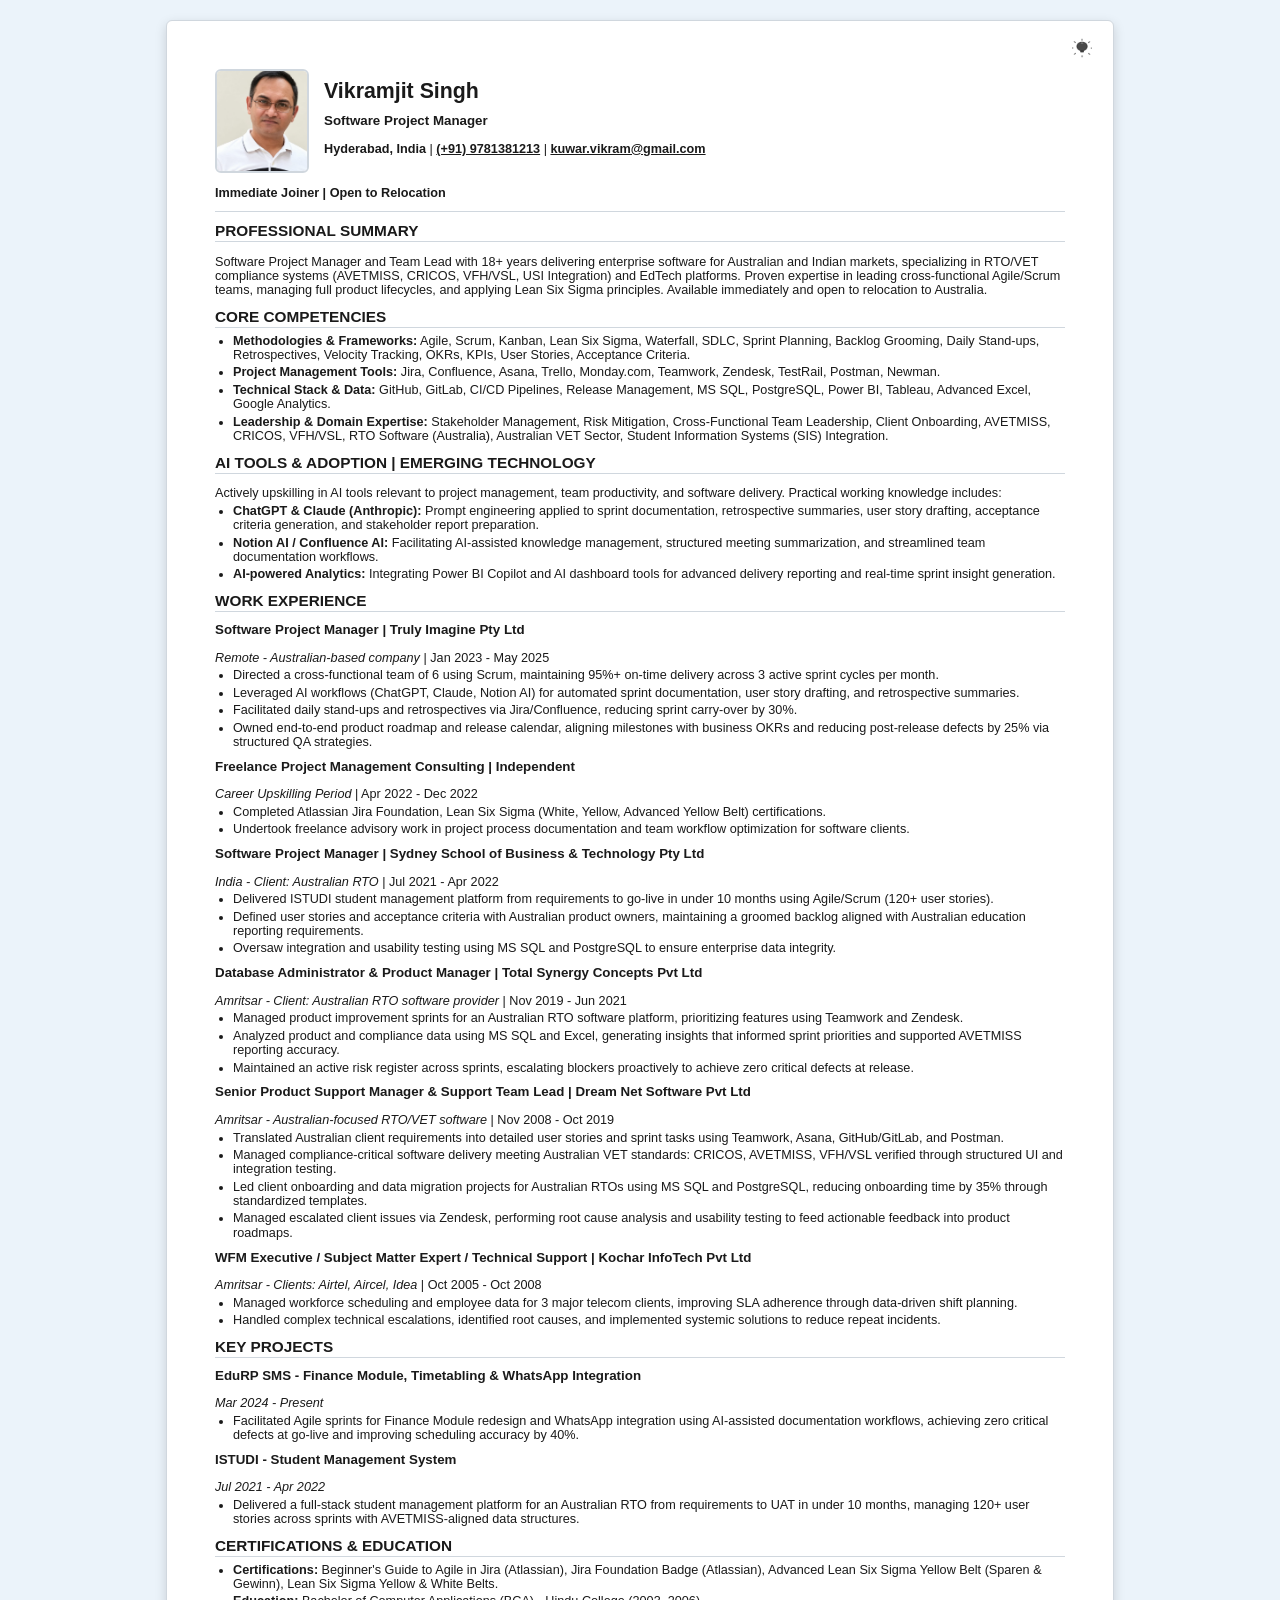
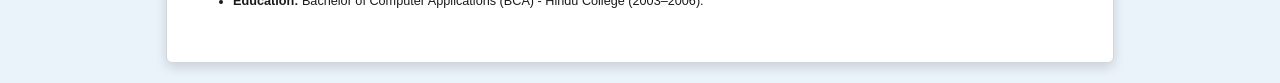
<file: Vikramjit_ACV_Old.html>
<!DOCTYPE html>
<html lang="en">
<head>
    <meta charset="UTF-8">
    <meta name="viewport" content="width=device-width, initial-scale=1.0">
    <title>Vikramjit Singh - Australian CV</title>
    <link rel="stylesheet" href="styles.css">
</head>
<body data-theme="light">

    <div class="cv-container">
        <!-- Theme switcher & Download buttons container positioned at top right -->
        <div class="theme-switcher"></div>

        <!-- Avatar / Header Component Loaded Separately with Interactive Links Injected -->
        <div id="avatar-slot"></div>
        <script>
            fetch('avatar.html')
                .then(response => response.text())
                .then(html => {
                    // Automatically inject interactive tel and copy-email functionality into the header text
                    let modifiedHtml = html
                        .replace(/\(\+91\)\s*9781381213/g, '<a href="tel:+919781381213" style="color: inherit; text-decoration: underline;">(+91) 9781381213</a>')
                        .replace(/kuwar\.vikram@gmail\.com/g, '<a href="#" id="email-link" onclick="copyEmail(event, \'kuwar.vikram@gmail.com\')" style="color: inherit; text-decoration: underline;">kuwar.vikram@gmail.com</a><span id="copy-feedback" style="margin-left: 6px; font-size: 0.85em; color: #28a745; display: none; font-weight: bold;">(Copied!)</span>');
                    document.getElementById('avatar-slot').innerHTML = modifiedHtml;
                })
                .catch(err => console.error('Error loading avatar:', err));
        </script>
        <p><b>Immediate Joiner | Open to Relocation</b></p>
        <hr>

        <h2>PROFESSIONAL SUMMARY</h2>
        <p>Software Project Manager and Team Lead with 18+ years delivering enterprise software for Australian and Indian markets, specializing in RTO/VET compliance systems (AVETMISS, CRICOS, VFH/VSL, USI Integration) and EdTech platforms. Proven expertise in leading cross-functional Agile/Scrum teams, managing full product lifecycles, and applying Lean Six Sigma principles. Available immediately and open to relocation to Australia.</p>

        <h2>CORE COMPETENCIES</h2>
        <ul>
            <li><b>Methodologies & Frameworks:</b> Agile, Scrum, Kanban, Lean Six Sigma, Waterfall, SDLC, Sprint Planning, Backlog Grooming, Daily Stand-ups, Retrospectives, Velocity Tracking, OKRs, KPIs, User Stories, Acceptance Criteria.</li>
            <li><b>Project Management Tools:</b> Jira, Confluence, Asana, Trello, Monday.com, Teamwork, Zendesk, TestRail, Postman, Newman.</li>
            <li><b>Technical Stack & Data:</b> GitHub, GitLab, CI/CD Pipelines, Release Management, MS SQL, PostgreSQL, Power BI, Tableau, Advanced Excel, Google Analytics.</li>
            <li><b>Leadership & Domain Expertise:</b> Stakeholder Management, Risk Mitigation, Cross-Functional Team Leadership, Client Onboarding, AVETMISS, CRICOS, VFH/VSL, RTO Software (Australia), Australian VET Sector, Student Information Systems (SIS) Integration.</li>
        </ul>

        <h2>AI TOOLS & ADOPTION | EMERGING TECHNOLOGY</h2>
        <p>Actively upskilling in AI tools relevant to project management, team productivity, and software delivery. Practical working knowledge includes:</p>
        <ul>
            <li><b>ChatGPT & Claude (Anthropic):</b> Prompt engineering applied to sprint documentation, retrospective summaries, user story drafting, acceptance criteria generation, and stakeholder report preparation.</li>
            <li><b>Notion AI / Confluence AI:</b> Facilitating AI-assisted knowledge management, structured meeting summarization, and streamlined team documentation workflows.</li>
            <li><b>AI-powered Analytics:</b> Integrating Power BI Copilot and AI dashboard tools for advanced delivery reporting and real-time sprint insight generation.</li>
        </ul>

        <h2>WORK EXPERIENCE</h2>
        <h3>Software Project Manager | Truly Imagine Pty Ltd</h3>
        <p><i>Remote - Australian-based company</i> | Jan 2023 - May 2025</p>
        <ul>
            <li>Directed a cross-functional team of 6 using Scrum, maintaining 95%+ on-time delivery across 3 active sprint cycles per month.</li>
            <li>Leveraged AI workflows (ChatGPT, Claude, Notion AI) for automated sprint documentation, user story drafting, and retrospective summaries.</li>
            <li>Facilitated daily stand-ups and retrospectives via Jira/Confluence, reducing sprint carry-over by 30%.</li>
            <li>Owned end-to-end product roadmap and release calendar, aligning milestones with business OKRs and reducing post-release defects by 25% via structured QA strategies.</li>
        </ul>

        <h3>Freelance Project Management Consulting | Independent</h3>
        <p><i>Career Upskilling Period</i> | Apr 2022 - Dec 2022</p>
        <ul>
            <li>Completed Atlassian Jira Foundation, Lean Six Sigma (White, Yellow, Advanced Yellow Belt) certifications.</li>
            <li>Undertook freelance advisory work in project process documentation and team workflow optimization for software clients.</li>
        </ul>

        <h3>Software Project Manager | Sydney School of Business & Technology Pty Ltd</h3>
        <p><i>India - Client: Australian RTO</i> | Jul 2021 - Apr 2022</p>
        <ul>
            <li>Delivered ISTUDI student management platform from requirements to go-live in under 10 months using Agile/Scrum (120+ user stories).</li>
            <li>Defined user stories and acceptance criteria with Australian product owners, maintaining a groomed backlog aligned with Australian education reporting requirements.</li>
            <li>Oversaw integration and usability testing using MS SQL and PostgreSQL to ensure enterprise data integrity.</li>
        </ul>

        <h3>Database Administrator & Product Manager | Total Synergy Concepts Pvt Ltd</h3>
        <p><i>Amritsar - Client: Australian RTO software provider</i> | Nov 2019 - Jun 2021</p>
        <ul>
            <li>Managed product improvement sprints for an Australian RTO software platform, prioritizing features using Teamwork and Zendesk.</li>
            <li>Analyzed product and compliance data using MS SQL and Excel, generating insights that informed sprint priorities and supported AVETMISS reporting accuracy.</li>
            <li>Maintained an active risk register across sprints, escalating blockers proactively to achieve zero critical defects at release.</li>
        </ul>

        <h3>Senior Product Support Manager & Support Team Lead | Dream Net Software Pvt Ltd</h3>
        <p><i>Amritsar - Australian-focused RTO/VET software</i> | Nov 2008 - Oct 2019</p>
        <ul>
            <li>Translated Australian client requirements into detailed user stories and sprint tasks using Teamwork, Asana, GitHub/GitLab, and Postman.</li>
            <li>Managed compliance-critical software delivery meeting Australian VET standards: CRICOS, AVETMISS, VFH/VSL verified through structured UI and integration testing.</li>
            <li>Led client onboarding and data migration projects for Australian RTOs using MS SQL and PostgreSQL, reducing onboarding time by 35% through standardized templates.</li>
            <li>Managed escalated client issues via Zendesk, performing root cause analysis and usability testing to feed actionable feedback into product roadmaps.</li>
        </ul>

        <h3>WFM Executive / Subject Matter Expert / Technical Support | Kochar InfoTech Pvt Ltd</h3>
        <p><i>Amritsar - Clients: Airtel, Aircel, Idea</i> | Oct 2005 - Oct 2008</p>
        <ul>
            <li>Managed workforce scheduling and employee data for 3 major telecom clients, improving SLA adherence through data-driven shift planning.</li>
            <li>Handled complex technical escalations, identified root causes, and implemented systemic solutions to reduce repeat incidents.</li>
        </ul>

        <h2>KEY PROJECTS</h2>
        <h3>EduRP SMS - Finance Module, Timetabling & WhatsApp Integration</h3>
        <p><i>Mar 2024 - Present</i></p>
        <ul>
            <li>Facilitated Agile sprints for Finance Module redesign and WhatsApp integration using AI-assisted documentation workflows, achieving zero critical defects at go-live and improving scheduling accuracy by 40%.</li>
        </ul>

        <h3>ISTUDI - Student Management System</h3>
        <p><i>Jul 2021 - Apr 2022</i></p>
        <ul>
            <li>Delivered a full-stack student management platform for an Australian RTO from requirements to UAT in under 10 months, managing 120+ user stories across sprints with AVETMISS-aligned data structures.</li>
        </ul>

        <h2>CERTIFICATIONS & EDUCATION</h2>
        <ul>
            <li><b>Certifications:</b> Beginner's Guide to Agile in Jira (Atlassian), Jira Foundation Badge (Atlassian), Advanced Lean Six Sigma Yellow Belt (Sparen & Gewinn), Lean Six Sigma Yellow & White Belts.</li>
            <li><b>Education:</b> Bachelor of Computer Applications (BCA) - Hindu College (2003–2006).</li>
        </ul>
    </div>

    <!-- Copy Email Script -->
    <script>
    function copyEmail(event, email) {
        event.preventDefault();
        navigator.clipboard.writeText(email).then(() => {
            const feedback = document.getElementById('copy-feedback');
            feedback.style.display = 'inline';
            setTimeout(() => {
                feedback.style.display = 'none';
            }, 2000);
        }).catch(err => {
            console.error('Failed to copy email: ', err);
        });
    }
    </script>

    <!-- IMPORTANT: Load master-config.js FIRST, then restrictions.js -->
    <script src="master-config.js"></script>
    <script src="restrictions.js"></script>

</body>
</html>
</file>
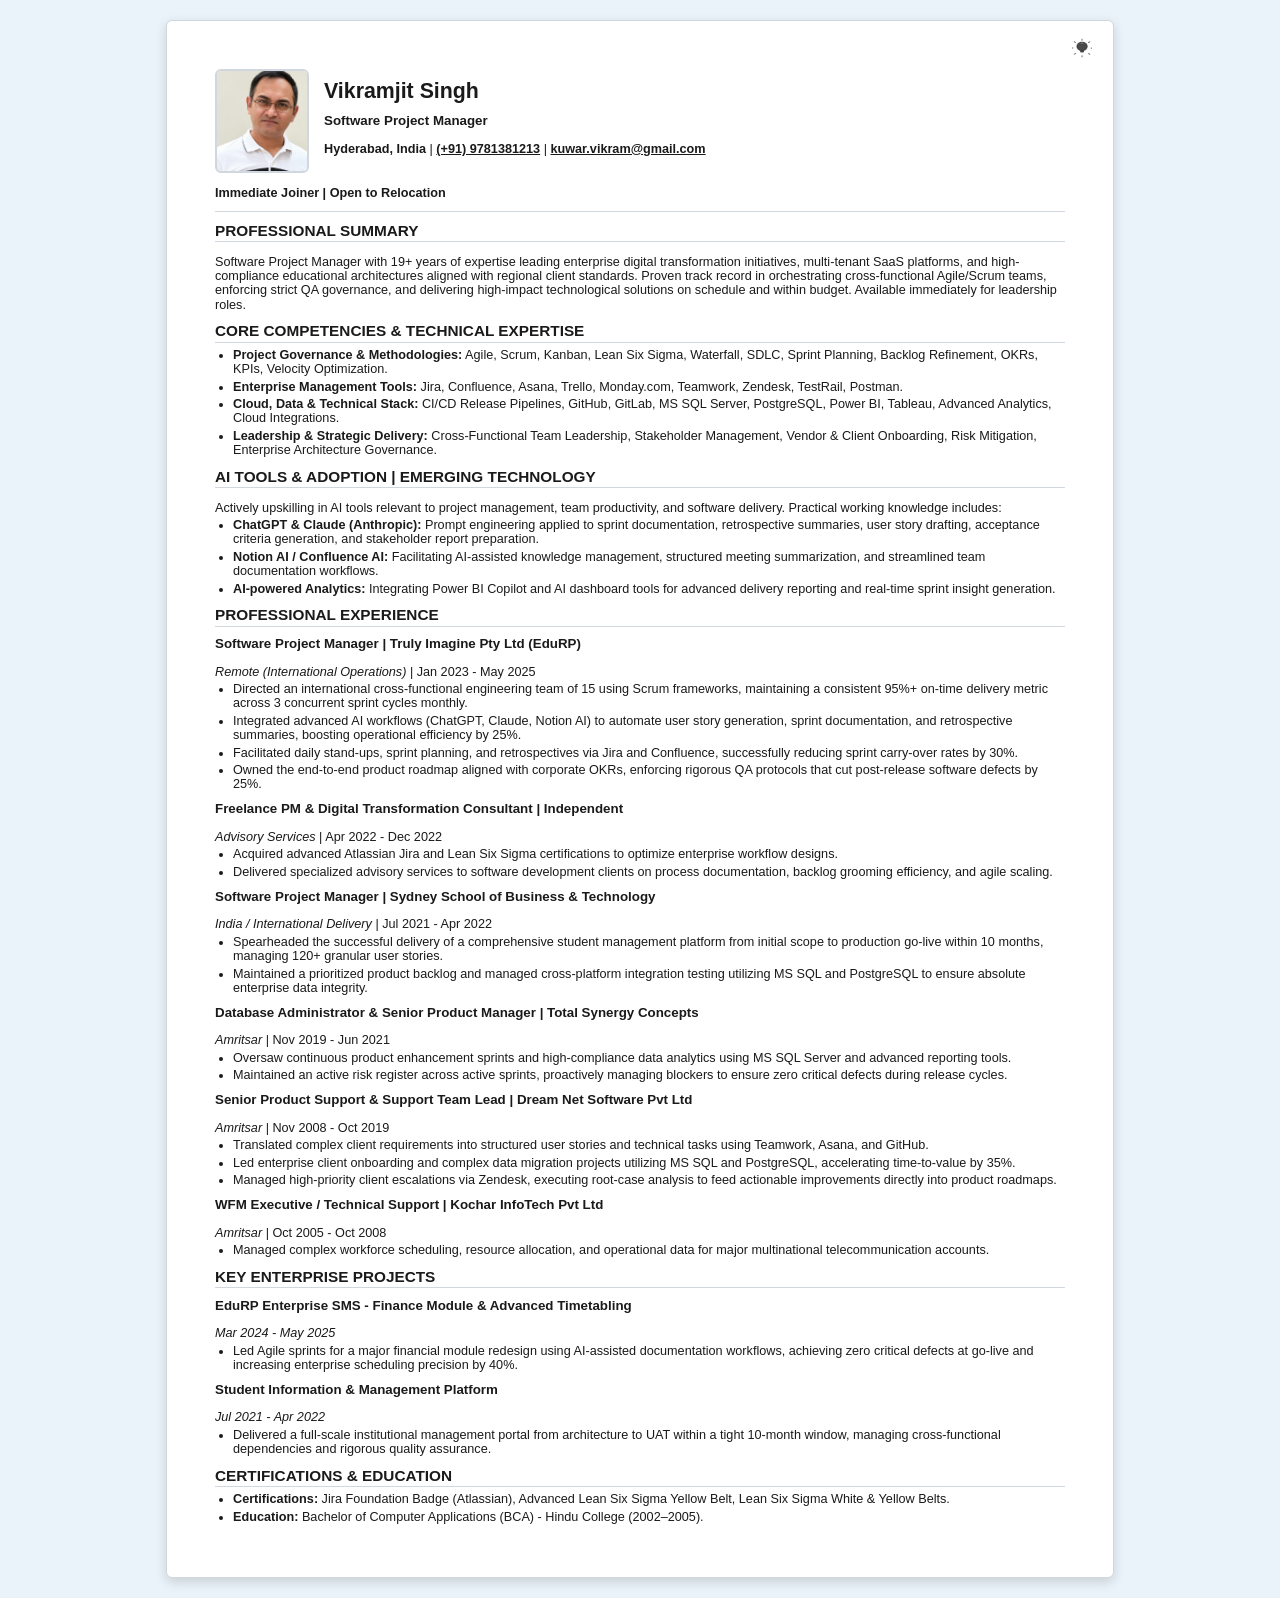
<file: Vikramjit_DCV.html>
<!DOCTYPE html>
<html lang="en">
<head>
    <meta charset="UTF-8">
    <meta name="viewport" content="width=device-width, initial-scale=1.0">
    <title>Vikramjit Singh - Software Project Manager</title>
    <link rel="stylesheet" href="styles.css">
    
    <!-- Move master-config.js here so the favicon loads immediately -->
    <script src="master-config.js"></script>
    <script src="restrictions.js"></script>

</head>
<body data-theme="light">

    <div class="cv-container">
        <!-- Theme switcher & Download buttons container positioned at top right -->
        <div class="theme-switcher"></div>

        <!-- Avatar / Header Component Loaded Separately with Interactive Links Injected -->
        <div id="avatar-slot"></div>
        <script>
            fetch('avatar.html')
                .then(response => response.text())
                .then(html => {
                    // Automatically inject interactive tel and copy-email functionality into the header text
                    let modifiedHtml = html
                        .replace(/\(\+91\)\s*9781381213/g, '<a href="tel:+919781381213" style="color: inherit; text-decoration: underline;">(+91) 9781381213</a>')
                        .replace(/kuwar\.vikram@gmail\.com/g, '<a href="#" id="email-link" onclick="copyEmail(event, \'kuwar.vikram@gmail.com\')" style="color: inherit; text-decoration: underline;">kuwar.vikram@gmail.com</a><span id="copy-feedback" style="margin-left: 6px; font-size: 0.85em; color: #28a745; display: none; font-weight: bold;">(Copied!)</span>');
                    document.getElementById('avatar-slot').innerHTML = modifiedHtml;
                })
                .catch(err => console.error('Error loading avatar:', err));
        </script>
        
        <p><b>Immediate Joiner | Open to Relocation</b></p>
        <hr>

        <h2>PROFESSIONAL SUMMARY</h2>
        <p>Software Project Manager with 19+ years of expertise leading enterprise digital transformation initiatives, multi-tenant SaaS platforms, and high-compliance educational architectures aligned with regional client standards. Proven track record in orchestrating cross-functional Agile/Scrum teams, enforcing strict QA governance, and delivering high-impact technological solutions on schedule and within budget. Available immediately for leadership roles.</p>

        <h2>CORE COMPETENCIES & TECHNICAL EXPERTISE</h2>
        <ul>
            <li><b>Project Governance & Methodologies:</b> Agile, Scrum, Kanban, Lean Six Sigma, Waterfall, SDLC, Sprint Planning, Backlog Refinement, OKRs, KPIs, Velocity Optimization.</li>
            <li><b>Enterprise Management Tools:</b> Jira, Confluence, Asana, Trello, Monday.com, Teamwork, Zendesk, TestRail, Postman.</li>
            <li><b>Cloud, Data & Technical Stack:</b> CI/CD Release Pipelines, GitHub, GitLab, MS SQL Server, PostgreSQL, Power BI, Tableau, Advanced Analytics, Cloud Integrations.</li>
            <li><b>Leadership & Strategic Delivery:</b> Cross-Functional Team Leadership, Stakeholder Management, Vendor & Client Onboarding, Risk Mitigation, Enterprise Architecture Governance.</li>
        </ul>

         <h2>AI TOOLS & ADOPTION | EMERGING TECHNOLOGY</h2>
        <p>Actively upskilling in AI tools relevant to project management, team productivity, and software delivery. Practical working knowledge includes:</p>
        <ul>
            <li><b>ChatGPT & Claude (Anthropic):</b> Prompt engineering applied to sprint documentation, retrospective summaries, user story drafting, acceptance criteria generation, and stakeholder report preparation.</li>
            <li><b>Notion AI / Confluence AI:</b> Facilitating AI-assisted knowledge management, structured meeting summarization, and streamlined team documentation workflows.</li>
            <li><b>AI-powered Analytics:</b> Integrating Power BI Copilot and AI dashboard tools for advanced delivery reporting and real-time sprint insight generation.</li>
        </ul>
        
        <h2>PROFESSIONAL EXPERIENCE</h2>
        <h3>Software Project Manager | Truly Imagine Pty Ltd (EduRP)</h3>
        <p><i>Remote (International Operations)</i> | Jan 2023 - May 2025</p>
        <ul>
            <li>Directed an international cross-functional engineering team of 15 using Scrum frameworks, maintaining a consistent 95%+ on-time delivery metric across 3 concurrent sprint cycles monthly.</li>
            <li>Integrated advanced AI workflows (ChatGPT, Claude, Notion AI) to automate user story generation, sprint documentation, and retrospective summaries, boosting operational efficiency by 25%.</li>
            <li>Facilitated daily stand-ups, sprint planning, and retrospectives via Jira and Confluence, successfully reducing sprint carry-over rates by 30%.</li>
            <li>Owned the end-to-end product roadmap aligned with corporate OKRs, enforcing rigorous QA protocols that cut post-release software defects by 25%.</li>
        </ul>

        <h3>Freelance PM & Digital Transformation Consultant | Independent</h3>
        <p><i>Advisory Services</i> | Apr 2022 - Dec 2022</p>
        <ul>
            <li>Acquired advanced Atlassian Jira and Lean Six Sigma certifications to optimize enterprise workflow designs.</li>
            <li>Delivered specialized advisory services to software development clients on process documentation, backlog grooming efficiency, and agile scaling.</li>
        </ul>

        <h3>Software Project Manager | Sydney School of Business & Technology</h3>
        <p><i>India / International Delivery</i> | Jul 2021 - Apr 2022</p>
        <ul>
            <li>Spearheaded the successful delivery of a comprehensive student management platform from initial scope to production go-live within 10 months, managing 120+ granular user stories.</li>
            <li>Maintained a prioritized product backlog and managed cross-platform integration testing utilizing MS SQL and PostgreSQL to ensure absolute enterprise data integrity.</li>
        </ul>

        <h3>Database Administrator & Senior Product Manager | Total Synergy Concepts</h3>
        <p><i>Amritsar</i> | Nov 2019 - Jun 2021</p>
        <ul>
            <li>Oversaw continuous product enhancement sprints and high-compliance data analytics using MS SQL Server and advanced reporting tools.</li>
            <li>Maintained an active risk register across active sprints, proactively managing blockers to ensure zero critical defects during release cycles.</li>
        </ul>

        <h3>Senior Product Support & Support Team Lead | Dream Net Software Pvt Ltd</h3>
        <p><i>Amritsar</i> | Nov 2008 - Oct 2019</p>
        <ul>
            <li>Translated complex client requirements into structured user stories and technical tasks using Teamwork, Asana, and GitHub.</li>
            <li>Led enterprise client onboarding and complex data migration projects utilizing MS SQL and PostgreSQL, accelerating time-to-value by 35%.</li>
            <li>Managed high-priority client escalations via Zendesk, executing root-case analysis to feed actionable improvements directly into product roadmaps.</li>
        </ul>

        <h3>WFM Executive / Technical Support | Kochar InfoTech Pvt Ltd</h3>
        <p><i>Amritsar</i> | Oct 2005 - Oct 2008</p>
        <ul>
            <li>Managed complex workforce scheduling, resource allocation, and operational data for major multinational telecommunication accounts.</li>
        </ul>

        <h2>KEY ENTERPRISE PROJECTS</h2>
        <h3>EduRP Enterprise SMS - Finance Module & Advanced Timetabling</h3>
        <p><i>Mar 2024 - May 2025</i></p>
        <ul>
            <li>Led Agile sprints for a major financial module redesign using AI-assisted documentation workflows, achieving zero critical defects at go-live and increasing enterprise scheduling precision by 40%.</li>
        </ul>

        <h3>Student Information & Management Platform</h3>
        <p><i>Jul 2021 - Apr 2022</i></p>
        <ul>
            <li>Delivered a full-scale institutional management portal from architecture to UAT within a tight 10-month window, managing cross-functional dependencies and rigorous quality assurance.</li>
        </ul>

        <h2>CERTIFICATIONS & EDUCATION</h2>
        <ul>
            <li><b>Certifications:</b> Jira Foundation Badge (Atlassian), Advanced Lean Six Sigma Yellow Belt, Lean Six Sigma White & Yellow Belts.</li>
            <li><b>Education:</b> Bachelor of Computer Applications (BCA) - Hindu College (2002–2005).</li>
        </ul>
    </div>

     <!-- Copy Email Script -->
    <script>
    function copyEmail(event, email) {
        event.preventDefault();
        navigator.clipboard.writeText(email).then(() => {
            const feedback = document.getElementById('copy-feedback');
            feedback.style.display = 'inline';
            setTimeout(() => {
                feedback.style.display = 'none';
            }, 2000);
        }).catch(err => {
            console.error('Failed to copy email: ', err);
        });
    }
</file>
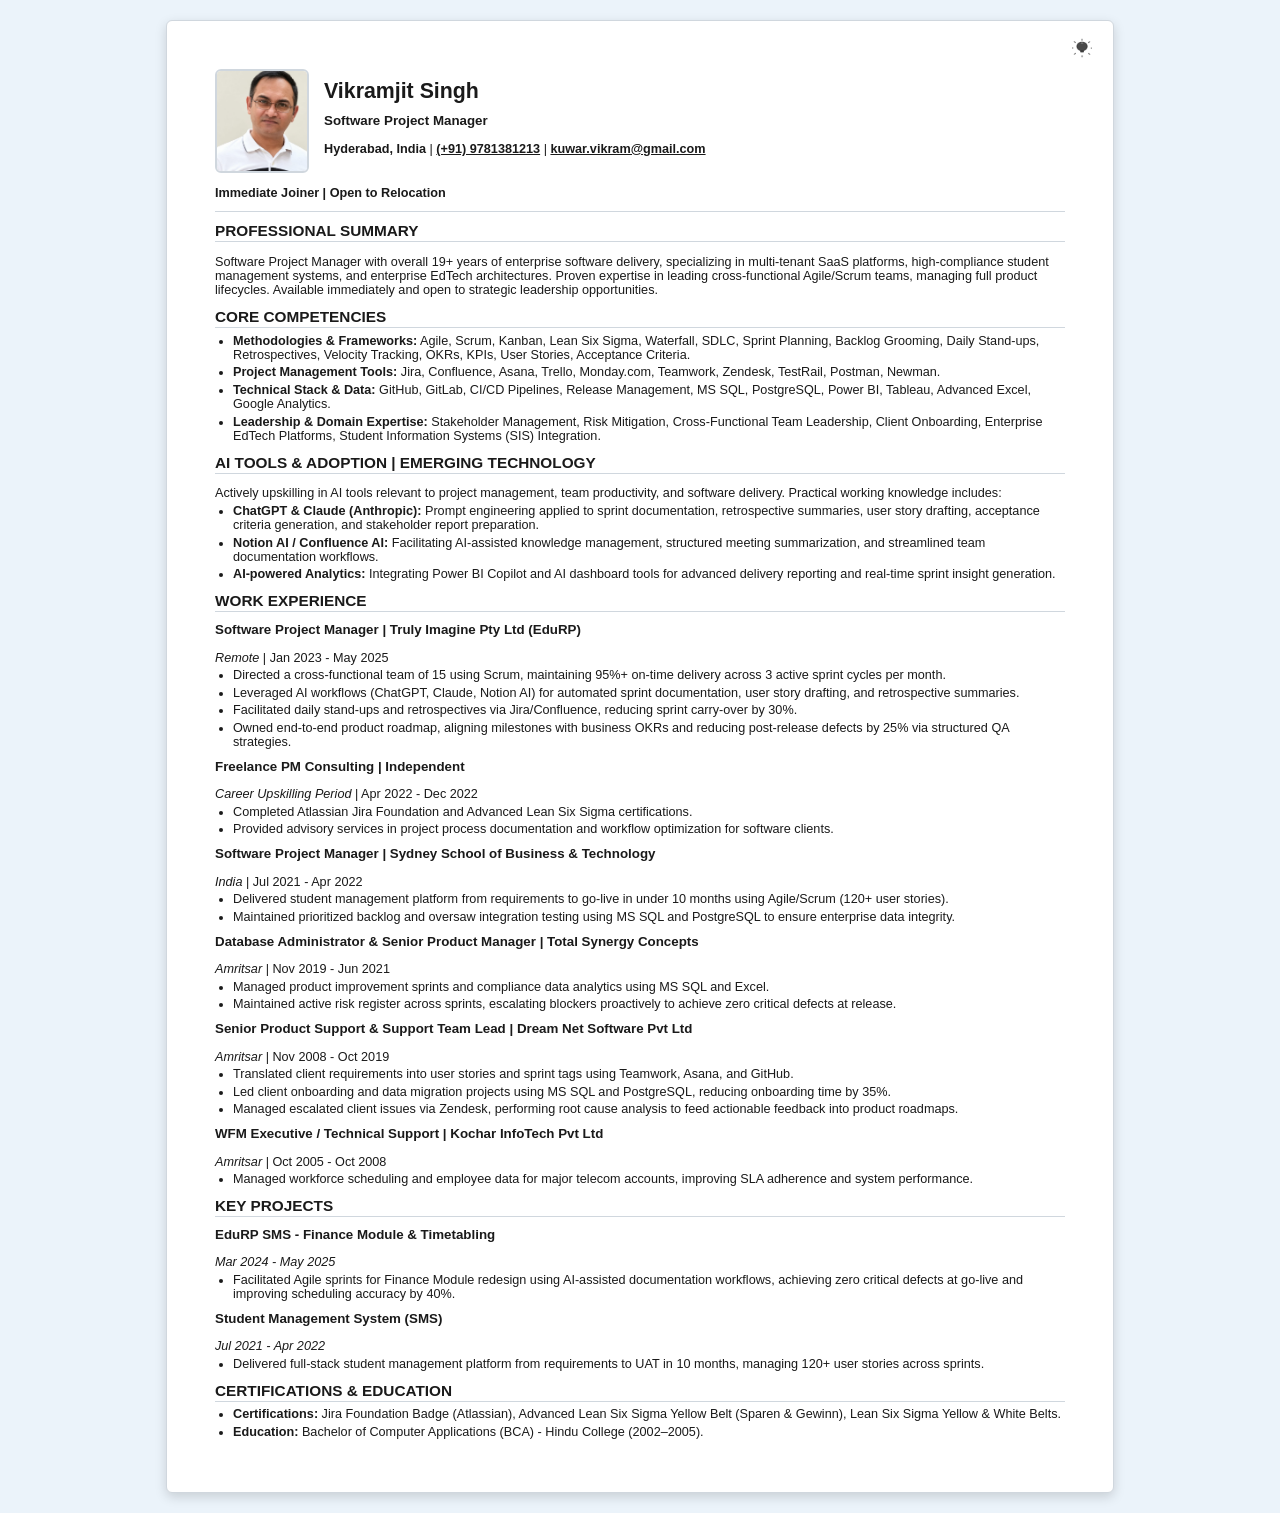
<file: Vikramjit_ICV.html>
<!DOCTYPE html>
<html lang="en">
<head>
    <meta charset="UTF-8">
    <meta name="viewport" content="width=device-width, initial-scale=1.0">
    <title>Vikramjit Singh - CV</title>
    <link rel="stylesheet" href="styles.css">
    
    <!-- Move master-config.js here so the favicon loads immediately -->
    <script src="master-config.js"></script>
    <script src="restrictions.js"></script>
</head>
<body data-theme="light">

    <div class="cv-container">
        <!-- Theme switcher & Download buttons container positioned at top right -->
        <div class="theme-switcher"></div>

        <!-- Avatar / Header Component Loaded Separately with Interactive Links Injected -->
        <div id="avatar-slot"></div>
        <script>
            fetch('avatar.html')
                .then(response => response.text())
                .then(html => {
                    // Automatically inject interactive tel and copy-email functionality into the header text
                    let modifiedHtml = html
                        .replace(/\(\+91\)\s*9781381213/g, '<a href="tel:+919781381213" style="color: inherit; text-decoration: underline;">(+91) 9781381213</a>')
                        .replace(/kuwar\.vikram@gmail\.com/g, '<a href="#" id="email-link" onclick="copyEmail(event, \'kuwar.vikram@gmail.com\')" style="color: inherit; text-decoration: underline;">kuwar.vikram@gmail.com</a><span id="copy-feedback" style="margin-left: 6px; font-size: 0.85em; color: #28a745; display: none; font-weight: bold;">(Copied!)</span>');
                    document.getElementById('avatar-slot').innerHTML = modifiedHtml;
                })
                .catch(err => console.error('Error loading avatar:', err));
        </script>
        
        <p><b>Immediate Joiner | Open to Relocation</b></p>
        <hr>

        <h2>PROFESSIONAL SUMMARY</h2>
        <p>Software Project Manager with overall 19+ years of enterprise software delivery, specializing in multi-tenant SaaS platforms, high-compliance student management systems, and enterprise EdTech architectures. Proven expertise in leading cross-functional Agile/Scrum teams, managing full product lifecycles. Available immediately and open to strategic leadership opportunities.</p>

        <h2>CORE COMPETENCIES</h2>
        <ul>
            <li><b>Methodologies & Frameworks:</b> Agile, Scrum, Kanban, Lean Six Sigma, Waterfall, SDLC, Sprint Planning, Backlog Grooming, Daily Stand-ups, Retrospectives, Velocity Tracking, OKRs, KPIs, User Stories, Acceptance Criteria.</li>
            <li><b>Project Management Tools:</b> Jira, Confluence, Asana, Trello, Monday.com, Teamwork, Zendesk, TestRail, Postman, Newman.</li>
            <li><b>Technical Stack & Data:</b> GitHub, GitLab, CI/CD Pipelines, Release Management, MS SQL, PostgreSQL, Power BI, Tableau, Advanced Excel, Google Analytics.</li>
            <li><b>Leadership & Domain Expertise:</b> Stakeholder Management, Risk Mitigation, Cross-Functional Team Leadership, Client Onboarding, Enterprise EdTech Platforms, Student Information Systems (SIS) Integration.</li>
        </ul>

        <h2>AI TOOLS & ADOPTION | EMERGING TECHNOLOGY</h2>
        <p>Actively upskilling in AI tools relevant to project management, team productivity, and software delivery. Practical working knowledge includes:</p>
        <ul>
            <li><b>ChatGPT & Claude (Anthropic):</b> Prompt engineering applied to sprint documentation, retrospective summaries, user story drafting, acceptance criteria generation, and stakeholder report preparation.</li>
            <li><b>Notion AI / Confluence AI:</b> Facilitating AI-assisted knowledge management, structured meeting summarization, and streamlined team documentation workflows.</li>
            <li><b>AI-powered Analytics:</b> Integrating Power BI Copilot and AI dashboard tools for advanced delivery reporting and real-time sprint insight generation.</li>
        </ul>

        <h2>WORK EXPERIENCE</h2>
        <h3>Software Project Manager | Truly Imagine Pty Ltd (EduRP)</h3>
        <p><i>Remote</i> | Jan 2023 - May 2025</p>
        <ul>
            <li>Directed a cross-functional team of 15 using Scrum, maintaining 95%+ on-time delivery across 3 active sprint cycles per month.</li>
            <li>Leveraged AI workflows (ChatGPT, Claude, Notion AI) for automated sprint documentation, user story drafting, and retrospective summaries.</li>
            <li>Facilitated daily stand-ups and retrospectives via Jira/Confluence, reducing sprint carry-over by 30%.</li>
            <li>Owned end-to-end product roadmap, aligning milestones with business OKRs and reducing post-release defects by 25% via structured QA strategies.</li>
        </ul>

        <h3>Freelance PM Consulting | Independent</h3>
        <p><i>Career Upskilling Period</i> | Apr 2022 - Dec 2022</p>
        <ul>
            <li>Completed Atlassian Jira Foundation and Advanced Lean Six Sigma certifications.</li>
            <li>Provided advisory services in project process documentation and workflow optimization for software clients.</li>
        </ul>

        <h3>Software Project Manager | Sydney School of Business & Technology</h3>
        <p><i>India</i> | Jul 2021 - Apr 2022</p>
        <ul>
            <li>Delivered student management platform from requirements to go-live in under 10 months using Agile/Scrum (120+ user stories).</li>
            <li>Maintained prioritized backlog and oversaw integration testing using MS SQL and PostgreSQL to ensure enterprise data integrity.</li>
        </ul>

        <h3>Database Administrator & Senior Product Manager | Total Synergy Concepts</h3>
        <p><i>Amritsar</i> | Nov 2019 - Jun 2021</p>
        <ul>
            <li>Managed product improvement sprints and compliance data analytics using MS SQL and Excel.</li>
            <li>Maintained active risk register across sprints, escalating blockers proactively to achieve zero critical defects at release.</li>
        </ul>

        <h3>Senior Product Support & Support Team Lead | Dream Net Software Pvt Ltd</h3>
        <p><i>Amritsar</i> | Nov 2008 - Oct 2019</p>
        <ul>
            <li>Translated client requirements into user stories and sprint tags using Teamwork, Asana, and GitHub.</li>
            <li>Led client onboarding and data migration projects using MS SQL and PostgreSQL, reducing onboarding time by 35%.</li>
            <li>Managed escalated client issues via Zendesk, performing root cause analysis to feed actionable feedback into product roadmaps.</li>
        </ul>

        <h3>WFM Executive / Technical Support | Kochar InfoTech Pvt Ltd</h3>
        <p><i>Amritsar</i> | Oct 2005 - Oct 2008</p>
        <ul>
            <li>Managed workforce scheduling and employee data for major telecom accounts, improving SLA adherence and system performance.</li>
        </ul>

        <h2>KEY PROJECTS</h2>
        <h3>EduRP SMS - Finance Module & Timetabling</h3>
        <p><i>Mar 2024 - May 2025</i></p>
        <ul>
            <li>Facilitated Agile sprints for Finance Module redesign using AI-assisted documentation workflows, achieving zero critical defects at go-live and improving scheduling accuracy by 40%.</li>
        </ul>

        <h3>Student Management System (SMS)</h3>
        <p><i>Jul 2021 - Apr 2022</i></p>
        <ul>
            <li>Delivered full-stack student management platform from requirements to UAT in 10 months, managing 120+ user stories across sprints.</li>
        </ul>

        <h2>CERTIFICATIONS & EDUCATION</h2>
        <ul>
            <li><b>Certifications:</b> Jira Foundation Badge (Atlassian), Advanced Lean Six Sigma Yellow Belt (Sparen & Gewinn), Lean Six Sigma Yellow & White Belts.</li>
            <li><b>Education:</b> Bachelor of Computer Applications (BCA) - Hindu College (2002–2005).</li>
        </ul>
    </div>

 <!-- Copy Email Script -->
    <script>
    function copyEmail(event, email) {
        event.preventDefault();
        navigator.clipboard.writeText(email).then(() => {
            const feedback = document.getElementById('copy-feedback');
            feedback.style.display = 'inline';
            setTimeout(() => {
                feedback.style.display = 'none';
            }, 2000);
        }).catch(err => {
            console.error('Failed to copy email: ', err);
        });
    }
</file>
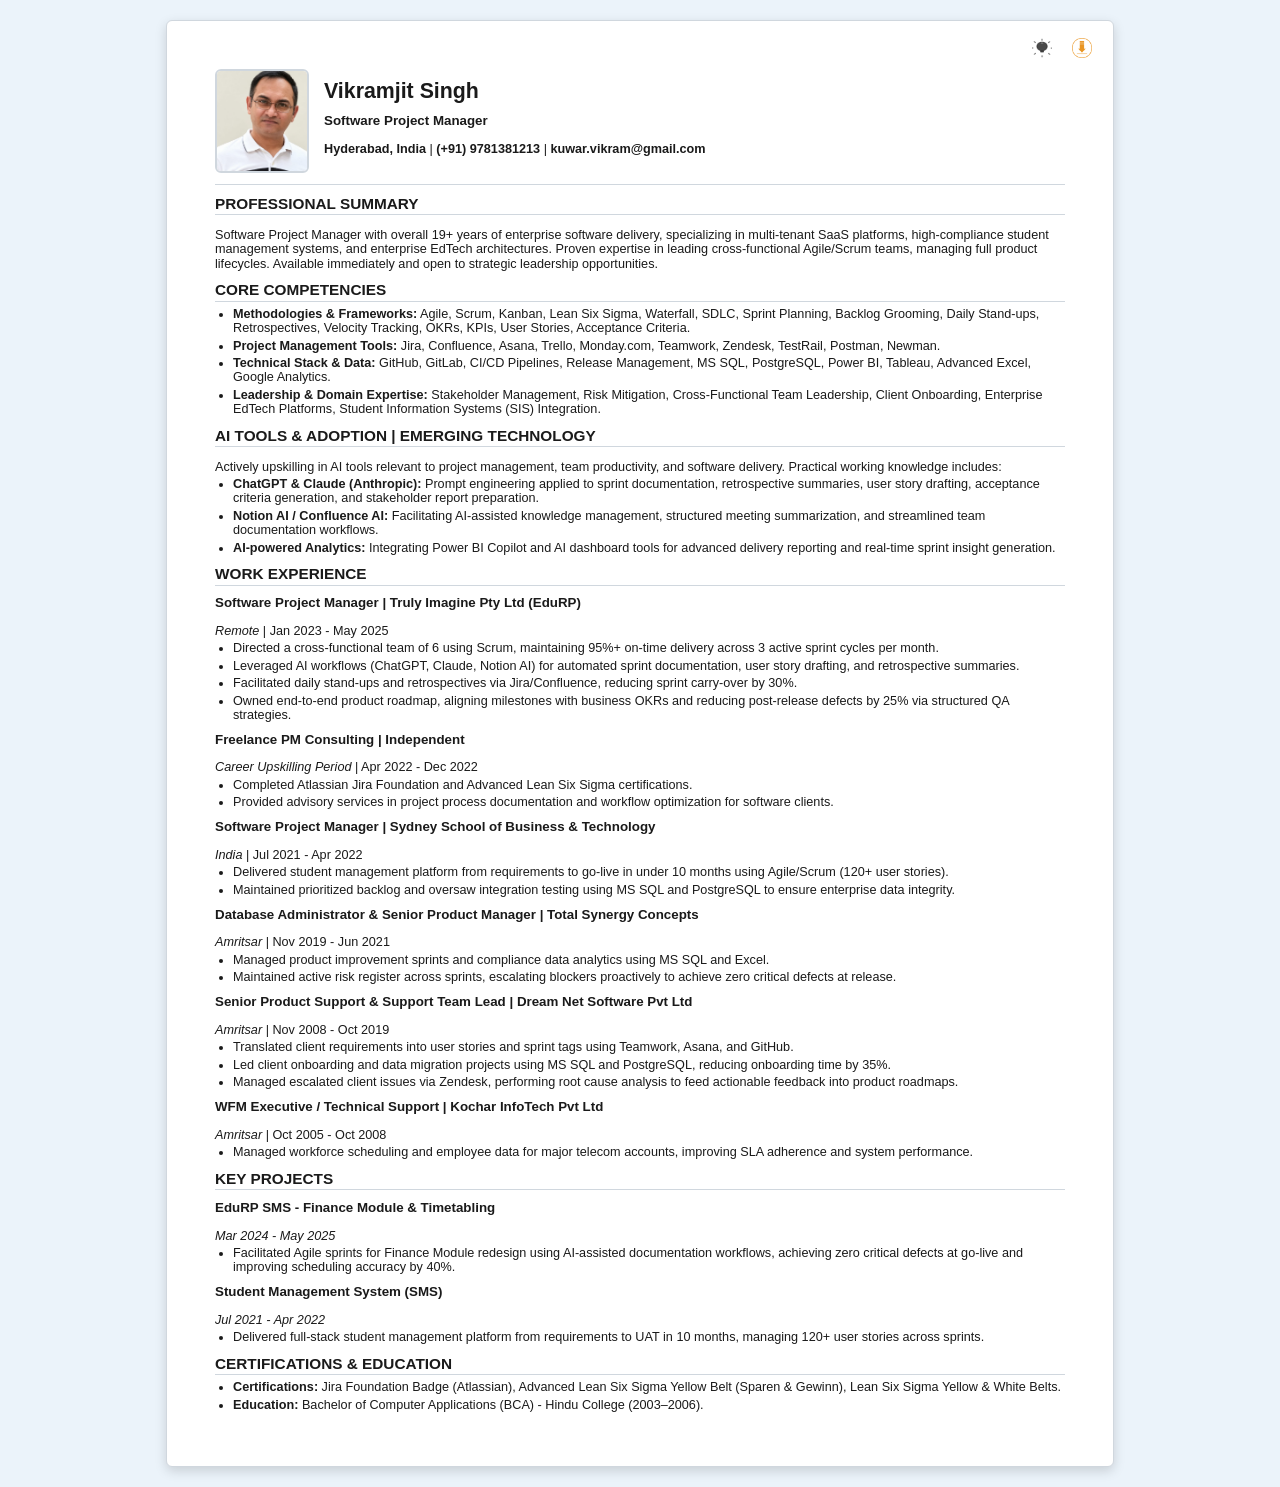
<file: Vikramjit_ICVn.html>
<!DOCTYPE html>
<html lang="en">
<head>
    <meta charset="UTF-8">
    <meta name="viewport" content="width=device-width, initial-scale=1.0">
    <title>Vikramjit Singh - CV</title>
    <link rel="stylesheet" href="styles.css">
</head>
<body data-theme="light">

    <div class="cv-container">
        <!-- Theme switcher & Download buttons container positioned at top right -->
        <div class="theme-switcher"></div>

        <!-- Avatar / Header Component Loaded Separately -->
        <div id="avatar-slot"></div>
        <script>
            fetch('avatar.html')
                .then(response => response.text())
                .then(html => {
                    document.getElementById('avatar-slot').innerHTML = html;
                })
                .catch(err => console.error('Error loading avatar:', err));
        </script>
        
        <hr>

        <h2>PROFESSIONAL SUMMARY</h2>
        <p>Software Project Manager with overall 19+ years of enterprise software delivery, specializing in multi-tenant SaaS platforms, high-compliance student management systems, and enterprise EdTech architectures. Proven expertise in leading cross-functional Agile/Scrum teams, managing full product lifecycles. Available immediately and open to strategic leadership opportunities.</p>

        <h2>CORE COMPETENCIES</h2>
        <ul>
            <li><b>Methodologies & Frameworks:</b> Agile, Scrum, Kanban, Lean Six Sigma, Waterfall, SDLC, Sprint Planning, Backlog Grooming, Daily Stand-ups, Retrospectives, Velocity Tracking, OKRs, KPIs, User Stories, Acceptance Criteria.</li>
            <li><b>Project Management Tools:</b> Jira, Confluence, Asana, Trello, Monday.com, Teamwork, Zendesk, TestRail, Postman, Newman.</li>
            <li><b>Technical Stack & Data:</b> GitHub, GitLab, CI/CD Pipelines, Release Management, MS SQL, PostgreSQL, Power BI, Tableau, Advanced Excel, Google Analytics.</li>
            <li><b>Leadership & Domain Expertise:</b> Stakeholder Management, Risk Mitigation, Cross-Functional Team Leadership, Client Onboarding, Enterprise EdTech Platforms, Student Information Systems (SIS) Integration.</li>
        </ul>

        <h2>AI TOOLS & ADOPTION | EMERGING TECHNOLOGY</h2>
        <p>Actively upskilling in AI tools relevant to project management, team productivity, and software delivery. Practical working knowledge includes:</p>
        <ul>
            <li><b>ChatGPT & Claude (Anthropic):</b> Prompt engineering applied to sprint documentation, retrospective summaries, user story drafting, acceptance criteria generation, and stakeholder report preparation.</li>
            <li><b>Notion AI / Confluence AI:</b> Facilitating AI-assisted knowledge management, structured meeting summarization, and streamlined team documentation workflows.</li>
            <li><b>AI-powered Analytics:</b> Integrating Power BI Copilot and AI dashboard tools for advanced delivery reporting and real-time sprint insight generation.</li>
        </ul>

        <h2>WORK EXPERIENCE</h2>
        <h3>Software Project Manager | Truly Imagine Pty Ltd (EduRP)</h3>
        <p><i>Remote</i> | Jan 2023 - May 2025</p>
        <ul>
            <li>Directed a cross-functional team of 6 using Scrum, maintaining 95%+ on-time delivery across 3 active sprint cycles per month.</li>
            <li>Leveraged AI workflows (ChatGPT, Claude, Notion AI) for automated sprint documentation, user story drafting, and retrospective summaries.</li>
            <li>Facilitated daily stand-ups and retrospectives via Jira/Confluence, reducing sprint carry-over by 30%.</li>
            <li>Owned end-to-end product roadmap, aligning milestones with business OKRs and reducing post-release defects by 25% via structured QA strategies.</li>
        </ul>

        <h3>Freelance PM Consulting | Independent</h3>
        <p><i>Career Upskilling Period</i> | Apr 2022 - Dec 2022</p>
        <ul>
            <li>Completed Atlassian Jira Foundation and Advanced Lean Six Sigma certifications.</li>
            <li>Provided advisory services in project process documentation and workflow optimization for software clients.</li>
        </ul>

        <h3>Software Project Manager | Sydney School of Business & Technology</h3>
        <p><i>India</i> | Jul 2021 - Apr 2022</p>
        <ul>
            <li>Delivered student management platform from requirements to go-live in under 10 months using Agile/Scrum (120+ user stories).</li>
            <li>Maintained prioritized backlog and oversaw integration testing using MS SQL and PostgreSQL to ensure enterprise data integrity.</li>
        </ul>

        <h3>Database Administrator & Senior Product Manager | Total Synergy Concepts</h3>
        <p><i>Amritsar</i> | Nov 2019 - Jun 2021</p>
        <ul>
            <li>Managed product improvement sprints and compliance data analytics using MS SQL and Excel.</li>
            <li>Maintained active risk register across sprints, escalating blockers proactively to achieve zero critical defects at release.</li>
        </ul>

        <h3>Senior Product Support & Support Team Lead | Dream Net Software Pvt Ltd</h3>
        <p><i>Amritsar</i> | Nov 2008 - Oct 2019</p>
        <ul>
            <li>Translated client requirements into user stories and sprint tags using Teamwork, Asana, and GitHub.</li>
            <li>Led client onboarding and data migration projects using MS SQL and PostgreSQL, reducing onboarding time by 35%.</li>
            <li>Managed escalated client issues via Zendesk, performing root cause analysis to feed actionable feedback into product roadmaps.</li>
        </ul>

        <h3>WFM Executive / Technical Support | Kochar InfoTech Pvt Ltd</h3>
        <p><i>Amritsar</i> | Oct 2005 - Oct 2008</p>
        <ul>
            <li>Managed workforce scheduling and employee data for major telecom accounts, improving SLA adherence and system performance.</li>
        </ul>

        <h2>KEY PROJECTS</h2>
        <h3>EduRP SMS - Finance Module & Timetabling</h3>
        <p><i>Mar 2024 - May 2025</i></p>
        <ul>
            <li>Facilitated Agile sprints for Finance Module redesign using AI-assisted documentation workflows, achieving zero critical defects at go-live and improving scheduling accuracy by 40%.</li>
        </ul>

        <h3>Student Management System (SMS)</h3>
        <p><i>Jul 2021 - Apr 2022</i></p>
        <ul>
            <li>Delivered full-stack student management platform from requirements to UAT in 10 months, managing 120+ user stories across sprints.</li>
        </ul>

        <h2>CERTIFICATIONS & EDUCATION</h2>
        <ul>
            <li><b>Certifications:</b> Jira Foundation Badge (Atlassian), Advanced Lean Six Sigma Yellow Belt (Sparen & Gewinn), Lean Six Sigma Yellow & White Belts.</li>
            <li><b>Education:</b> Bachelor of Computer Applications (BCA) - Hindu College (2003–2006).</li>
        </ul>
    </div>

    <script src="restrictions.js"></script>
</body>
</html>
</file>
<file: styles.css>
:root {
    --app-bg: #EBF3FA;
    --container-bg: #FFFFFF;
    --text-color: #1A1A1A;
    --border-color: #D0D7DE;
    --muted-color: #57606A;
}

[data-theme="dark"] {
    --app-bg: #121212;
    --container-bg: #1E1E1E;
    --text-color: #E0E0E0;
    --border-color: #333333;
    --muted-color: #8B949E;
}

body {
    background-color: var(--app-bg);
    color: var(--text-color);
    font-family: Arial, Calibri, sans-serif;
    font-size: 9.5pt;
    line-height: 1.12;
    margin: 0;
    padding: 20px 10px;
    -webkit-user-select: none;
    -moz-user-select: none;
    -ms-user-select: none;
    user-select: none;
}

.cv-container {
    position: relative;
    background-color: var(--container-bg);
    color: var(--text-color);
    padding: 0.5in;
    max-width: 850px;
    margin: 0 auto;
    border: 1px solid var(--border-color);
    border-radius: 6px;
    box-shadow: 0 4px 12px rgba(0,0,0,0.15);
}

.theme-switcher {
    position: absolute;
    top: 15px;
    right: 15px;
    margin: 0;
    text-align: right;
    z-index: 10;
    display: flex;
    gap: 8px;
    align-items: center;
}

.theme-switcher button {
    background: transparent;
    border: none;
    padding: 2px;
    cursor: pointer;
    display: inline-flex;
    align-items: center;
    justify-content: center;
}

.cv-header {
    display: flex;
    align-items: center;
    gap: 15px;
    margin-bottom: 8pt;
}

.profile-img {
    width: 80px;
    height: 90px;
    border-radius: 4px;
    object-fit: cover;
    object-position: top center;
    border: 2px solid var(--border-color);
    flex-shrink: 0;
    display: block;
}

p, li, span, div {
    font-family: Arial, Calibri, sans-serif;
    font-size: 9.5pt;
    line-height: 1.12;
    margin-bottom: 2.5pt;
}

h1, h2, h3 {
    font-family: Arial, Calibri, sans-serif;
    color: var(--text-color);
    margin-top: 8pt;
    margin-bottom: 4pt;
}

h1 { font-size: 16pt; margin-top: 0; }
h2 { font-size: 11.5pt; border-bottom: 1px solid var(--border-color); padding-bottom: 2px; }
h3 { font-size: 10pt; font-weight: bold; }

ul {
    margin-top: 1pt;
    margin-bottom: 4pt;
    padding-left: 18px;
}

hr {
    border: 0;
    border-top: 1px solid var(--border-color);
    margin: 8pt 0;
}

@page {
    size: A4;
    margin: 8mm;
}

@media print {
    body { 
        background: white !important; 
        padding: 0 !important;
        -webkit-user-select: auto !important;
        user-select: auto !important;
    }
    .theme-switcher { 
        display: none !important; 
    }
    .cv-container { 
        border: none !important; 
        box-shadow: none !important; 
        padding: 0 !important; 
        margin: 0 !important;
        max-width: 100% !important;
        width: 100% !important;
    }
}
</file>
